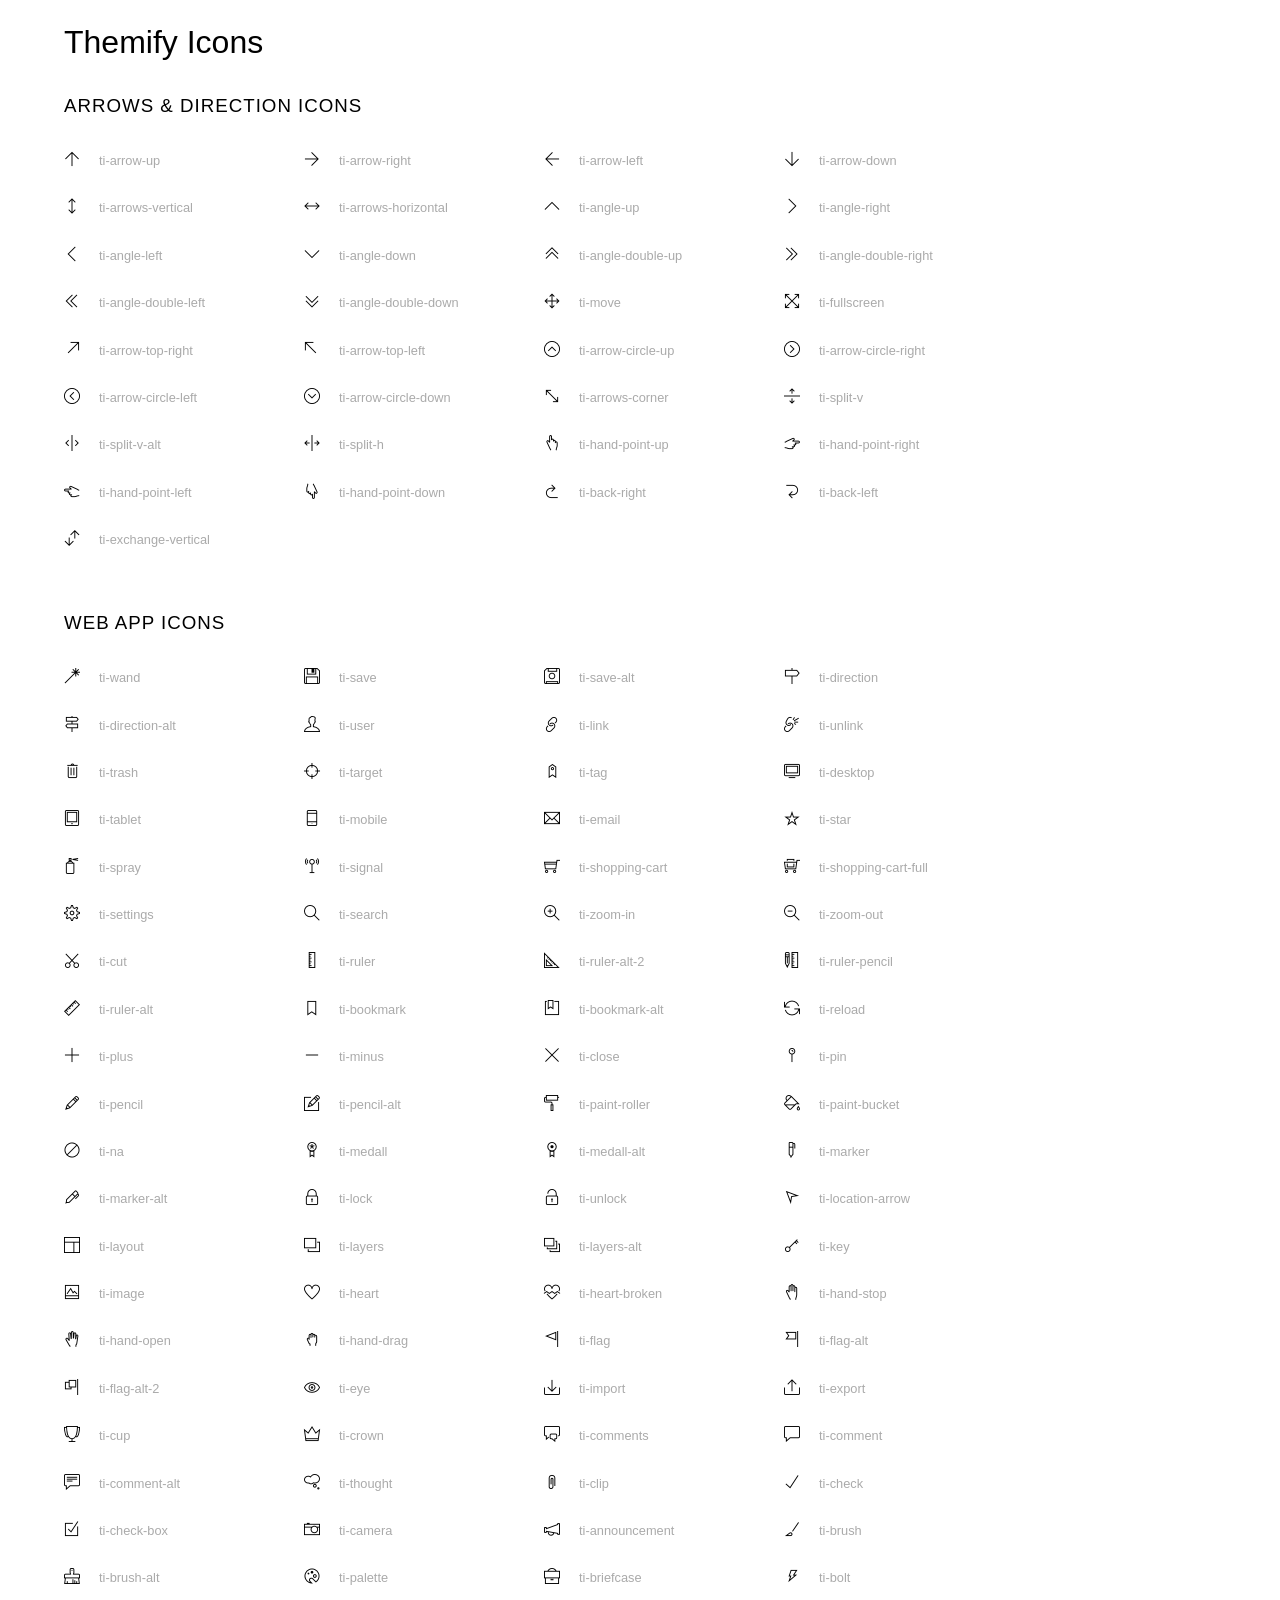
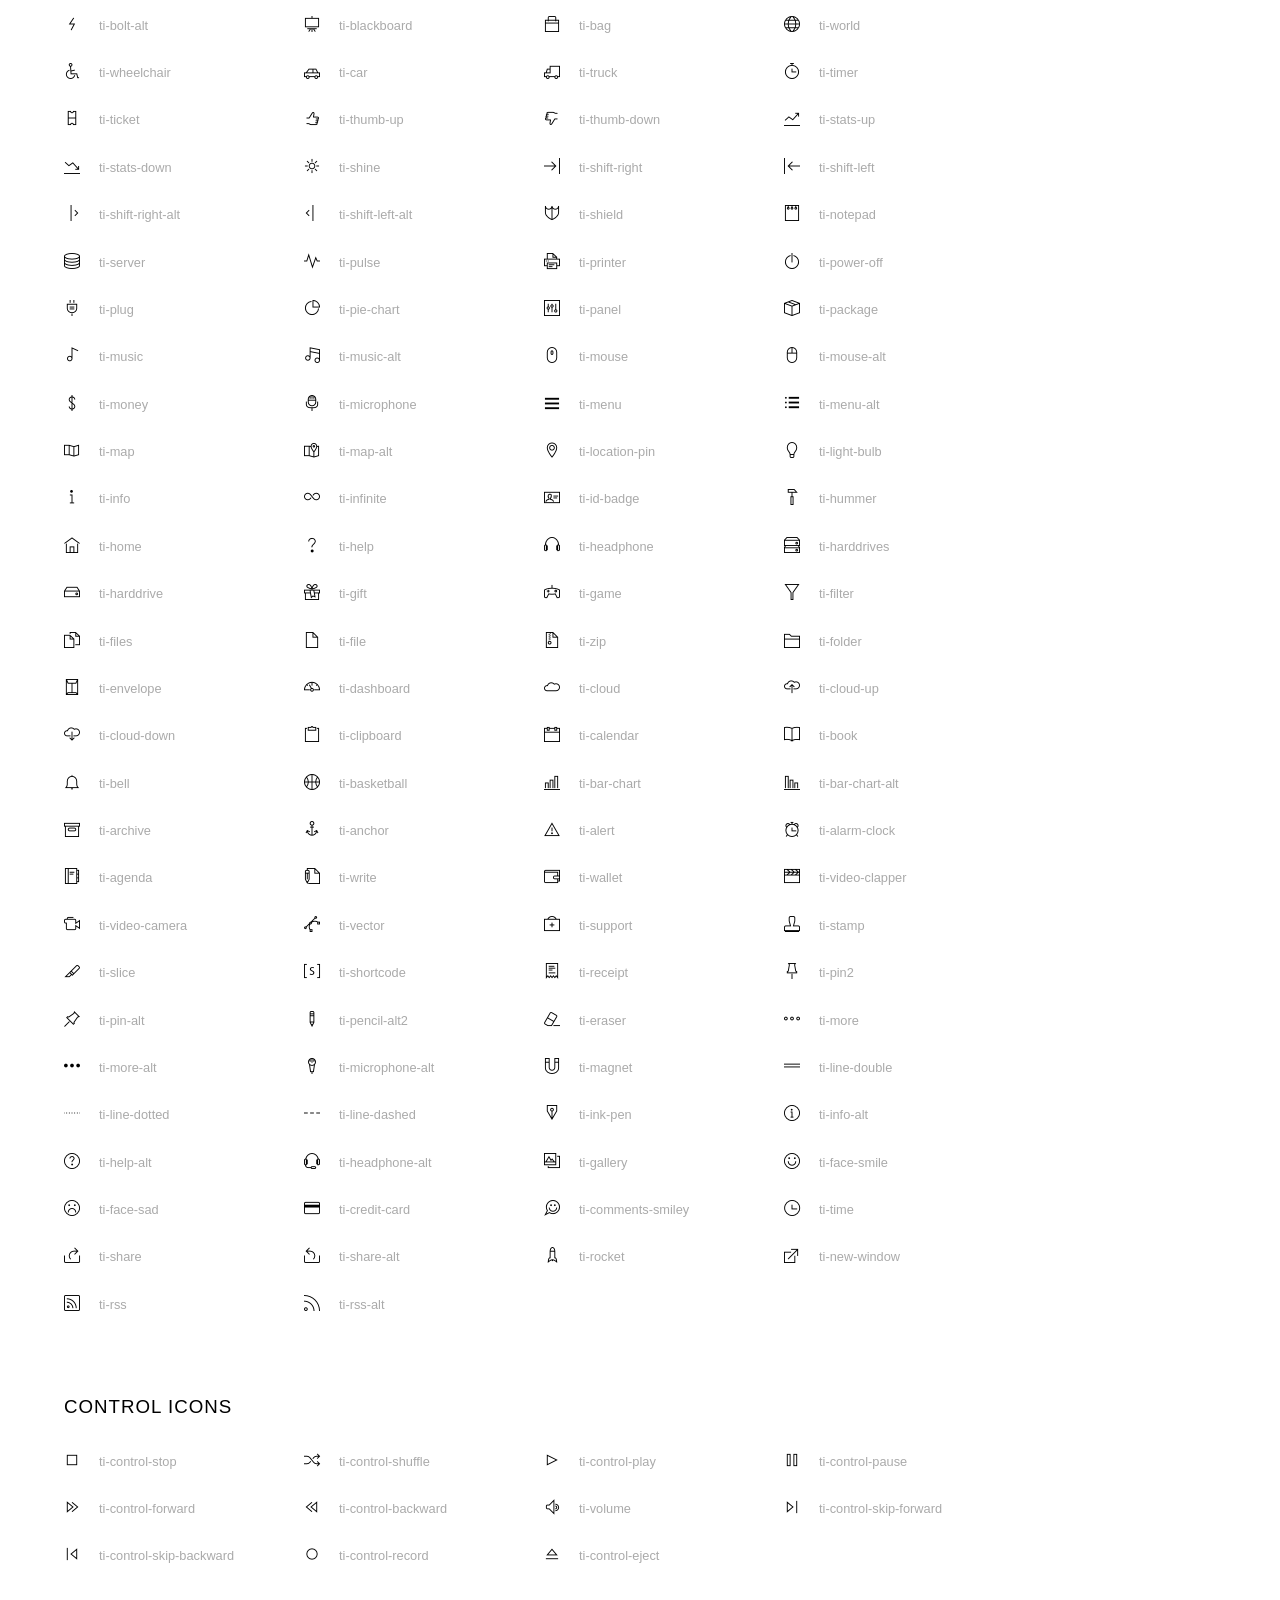
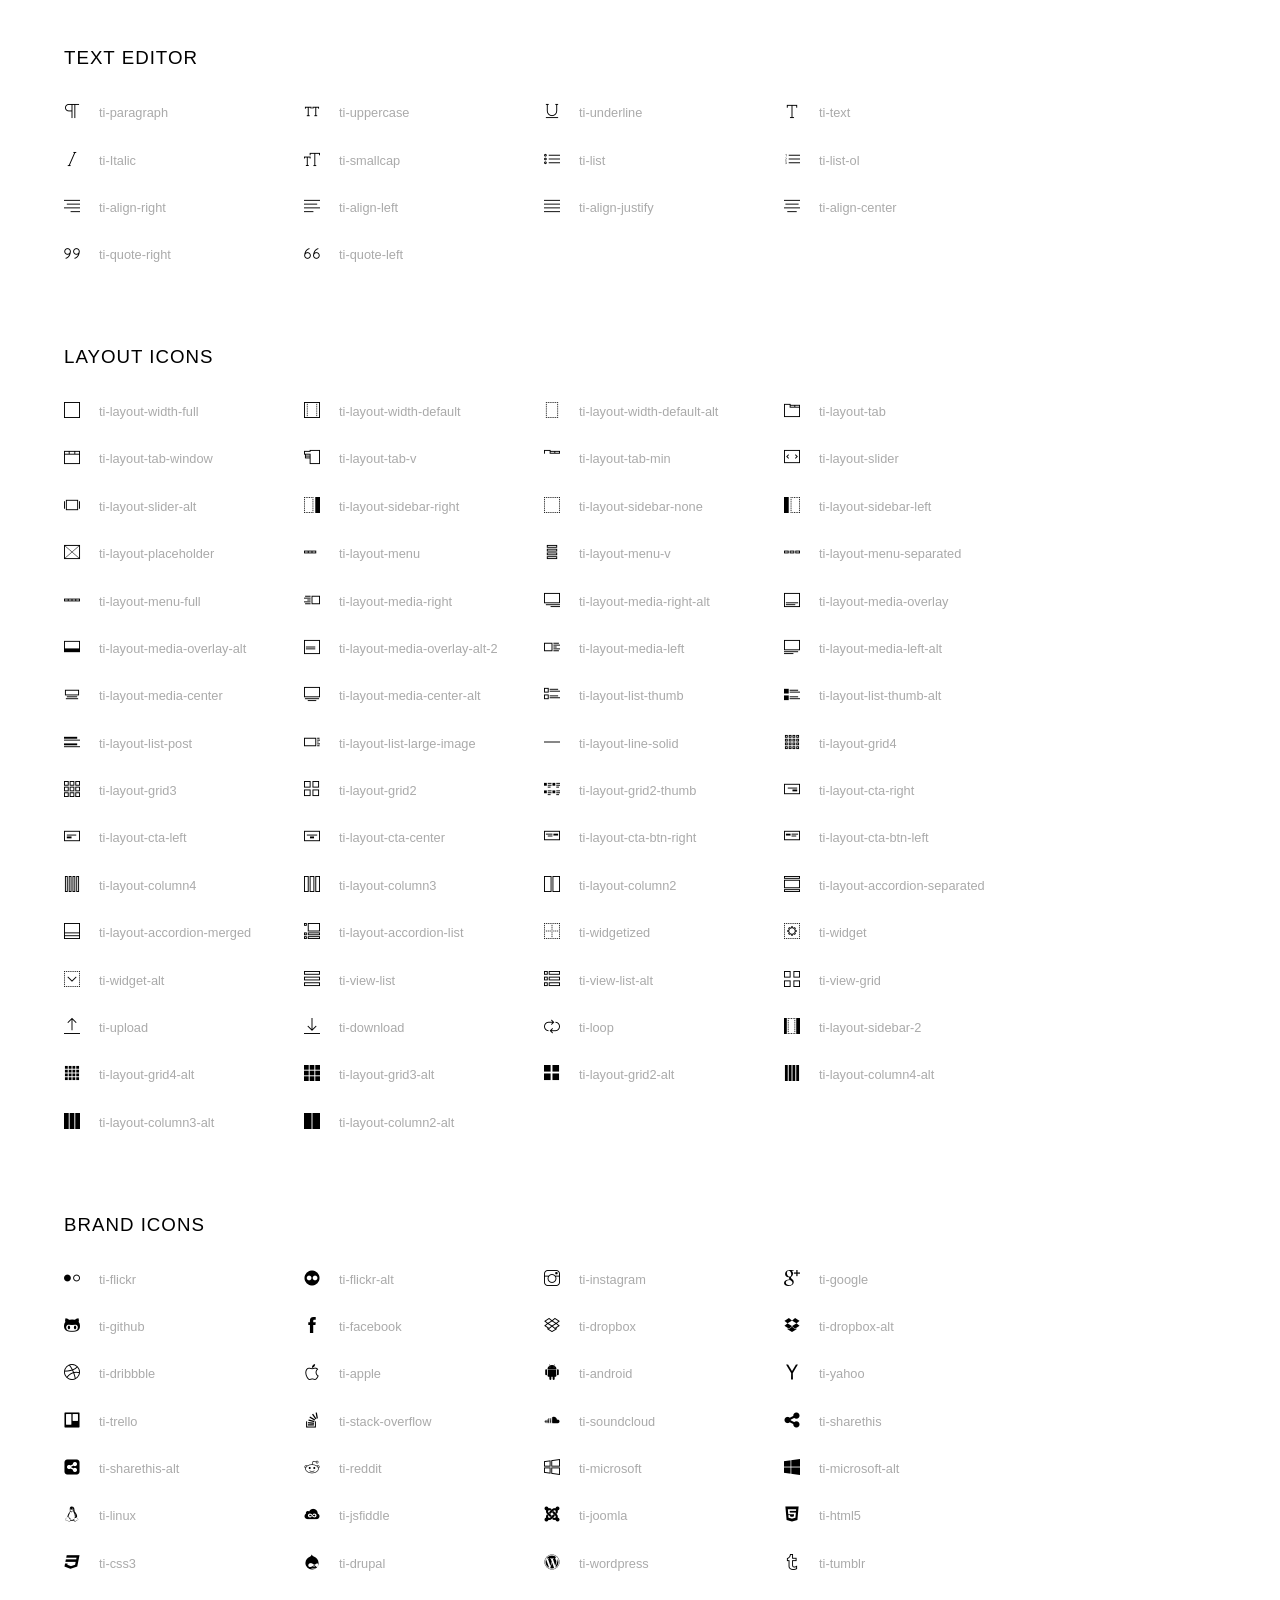
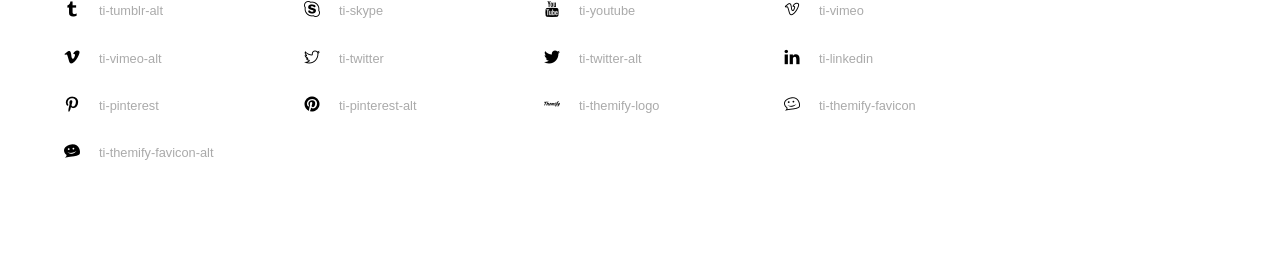
<file: src/main/webapp/static/vendors/themify-icons/index.html>
<!doctype html>
<html>
<head>
	<meta charset="utf-8">
	<title>Themify Icon Font</title>
	<meta name="viewport" content="width=device-width">
	<link rel="stylesheet" href="demo-files/demo.css">
	<link rel="stylesheet" href="themify-icons.css">
	<!--[if lt IE 8]><!-->
	<link rel="stylesheet" href="ie7/ie7.css">
	<!--<![endif]-->
</head>
<body>
	<h1>Themify Icons</h1>

	<div class="icon-section">

		<div class="icon-section">
			<h3>Arrows &amp; Direction Icons </h3>

			<div class="icon-container">
				<span class="ti-arrow-up"></span><span class="icon-name"> ti-arrow-up</span>
			</div>
			<div class="icon-container">
				<span class="ti-arrow-right"></span><span class="icon-name"> ti-arrow-right</span>
			</div>
			<div class="icon-container">
				<span class="ti-arrow-left"></span><span class="icon-name"> ti-arrow-left</span>
			</div>
			<div class="icon-container">
				<span class="ti-arrow-down"></span><span class="icon-name"> ti-arrow-down</span>
			</div>
			<div class="icon-container">
				<span class="ti-arrows-vertical"></span><span class="icon-name"> ti-arrows-vertical</span>
			</div>
			<div class="icon-container">
				<span class="ti-arrows-horizontal"></span><span class="icon-name"> ti-arrows-horizontal</span>
			</div>
			<div class="icon-container">
				<span class="ti-angle-up"></span><span class="icon-name"> ti-angle-up</span>
			</div>
			<div class="icon-container">
				<span class="ti-angle-right"></span><span class="icon-name"> ti-angle-right</span>
			</div>
			<div class="icon-container">
				<span class="ti-angle-left"></span><span class="icon-name"> ti-angle-left</span>
			</div>
			<div class="icon-container">
				<span class="ti-angle-down"></span><span class="icon-name"> ti-angle-down</span>
			</div>	
			<div class="icon-container">
				<span class="ti-angle-double-up"></span><span class="icon-name"> ti-angle-double-up</span>
			</div>
			<div class="icon-container">
				<span class="ti-angle-double-right"></span><span class="icon-name"> ti-angle-double-right</span>
			</div>
			<div class="icon-container">
				<span class="ti-angle-double-left"></span><span class="icon-name"> ti-angle-double-left</span>
			</div>
			<div class="icon-container">
				<span class="ti-angle-double-down"></span><span class="icon-name"> ti-angle-double-down</span>
			</div>					
			<div class="icon-container">
				<span class="ti-move"></span><span class="icon-name"> ti-move</span>
			</div>
			<div class="icon-container">
				<span class="ti-fullscreen"></span><span class="icon-name"> ti-fullscreen</span>
			</div>
			<div class="icon-container">
				<span class="ti-arrow-top-right"></span><span class="icon-name"> ti-arrow-top-right</span>
			</div>
			<div class="icon-container">
				<span class="ti-arrow-top-left"></span><span class="icon-name"> ti-arrow-top-left</span>
			</div>
			<div class="icon-container">
				<span class="ti-arrow-circle-up"></span><span class="icon-name"> ti-arrow-circle-up</span>
			</div>
			<div class="icon-container">
				<span class="ti-arrow-circle-right"></span><span class="icon-name"> ti-arrow-circle-right</span>
			</div>
			<div class="icon-container">
				<span class="ti-arrow-circle-left"></span><span class="icon-name"> ti-arrow-circle-left</span>
			</div>
			<div class="icon-container">
				<span class="ti-arrow-circle-down"></span><span class="icon-name"> ti-arrow-circle-down</span>
			</div>
			<div class="icon-container">
				<span class="ti-arrows-corner"></span><span class="icon-name"> ti-arrows-corner</span>
			</div>
			<div class="icon-container">
				<span class="ti-split-v"></span><span class="icon-name"> ti-split-v</span>
			</div>

			<div class="icon-container">
				<span class="ti-split-v-alt"></span><span class="icon-name"> ti-split-v-alt</span>
			</div>
			<div class="icon-container">
				<span class="ti-split-h"></span><span class="icon-name"> ti-split-h</span>
			</div>
			<div class="icon-container">
				<span class="ti-hand-point-up"></span><span class="icon-name"> ti-hand-point-up</span>
			</div>
			<div class="icon-container">
				<span class="ti-hand-point-right"></span><span class="icon-name"> ti-hand-point-right</span>
			</div>
			<div class="icon-container">
				<span class="ti-hand-point-left"></span><span class="icon-name"> ti-hand-point-left</span>
			</div>
			<div class="icon-container">
				<span class="ti-hand-point-down"></span><span class="icon-name"> ti-hand-point-down</span>
			</div>
			<div class="icon-container">
				<span class="ti-back-right"></span><span class="icon-name"> ti-back-right</span>
			</div>
			<div class="icon-container">
				<span class="ti-back-left"></span><span class="icon-name"> ti-back-left</span>
			</div>
			<div class="icon-container">
				<span class="ti-exchange-vertical"></span><span class="icon-name"> ti-exchange-vertical</span>
			</div>

		</div> <!-- Arrows Icons -->



		<h3>Web App Icons</h3>
		
		<div class="icon-section">

			<div class="icon-container">
				<span class="ti-wand"></span><span class="icon-name"> ti-wand</span>
			</div>
			<div class="icon-container">
				<span class="ti-save"></span><span class="icon-name"> ti-save</span>
			</div>
			<div class="icon-container">
				<span class="ti-save-alt"></span><span class="icon-name"> ti-save-alt</span>
			</div>

			<div class="icon-container">
				<span class="ti-direction"></span><span class="icon-name"> ti-direction</span>
			</div>
			<div class="icon-container">
				<span class="ti-direction-alt"></span><span class="icon-name"> ti-direction-alt</span>
			</div>
			<div class="icon-container">
				<span class="ti-user"></span><span class="icon-name"> ti-user</span>
			</div>
			<div class="icon-container">
				<span class="ti-link"></span><span class="icon-name"> ti-link</span>
			</div>
			<div class="icon-container">
				<span class="ti-unlink"></span><span class="icon-name"> ti-unlink</span>
			</div>
			<div class="icon-container">
				<span class="ti-trash"></span><span class="icon-name"> ti-trash</span>
			</div>
			<div class="icon-container">
				<span class="ti-target"></span><span class="icon-name"> ti-target</span>
			</div>
			<div class="icon-container">
				<span class="ti-tag"></span><span class="icon-name"> ti-tag</span>
			</div>
			<div class="icon-container">
				<span class="ti-desktop"></span><span class="icon-name"> ti-desktop</span>
			</div>
			<div class="icon-container">
				<span class="ti-tablet"></span><span class="icon-name"> ti-tablet</span>
			</div>
			<div class="icon-container">
				<span class="ti-mobile"></span><span class="icon-name"> ti-mobile</span>
			</div>
			<div class="icon-container">
				<span class="ti-email"></span><span class="icon-name"> ti-email</span>
			</div>	
			<div class="icon-container">
				<span class="ti-star"></span><span class="icon-name"> ti-star</span>
			</div>
			<div class="icon-container">
				<span class="ti-spray"></span><span class="icon-name"> ti-spray</span>
			</div>
			<div class="icon-container">
				<span class="ti-signal"></span><span class="icon-name"> ti-signal</span>
			</div>
			<div class="icon-container">
				<span class="ti-shopping-cart"></span><span class="icon-name"> ti-shopping-cart</span>
			</div>
			<div class="icon-container">
				<span class="ti-shopping-cart-full"></span><span class="icon-name"> ti-shopping-cart-full</span>
			</div>
			<div class="icon-container">
				<span class="ti-settings"></span><span class="icon-name"> ti-settings</span>
			</div>
			<div class="icon-container">
				<span class="ti-search"></span><span class="icon-name"> ti-search</span>
			</div>
			<div class="icon-container">
				<span class="ti-zoom-in"></span><span class="icon-name"> ti-zoom-in</span>
			</div>
			<div class="icon-container">
				<span class="ti-zoom-out"></span><span class="icon-name"> ti-zoom-out</span>
			</div>
			<div class="icon-container">
				<span class="ti-cut"></span><span class="icon-name"> ti-cut</span>
			</div>
			<div class="icon-container">
				<span class="ti-ruler"></span><span class="icon-name"> ti-ruler</span>
			</div>
			<div class="icon-container">
				<span class="ti-ruler-alt-2"></span><span class="icon-name"> ti-ruler-alt-2</span>
			</div>			
			<div class="icon-container">
				<span class="ti-ruler-pencil"></span><span class="icon-name"> ti-ruler-pencil</span>
			</div>
			<div class="icon-container">
				<span class="ti-ruler-alt"></span><span class="icon-name"> ti-ruler-alt</span>
			</div>
			<div class="icon-container">
				<span class="ti-bookmark"></span><span class="icon-name"> ti-bookmark</span>
			</div>
			<div class="icon-container">
				<span class="ti-bookmark-alt"></span><span class="icon-name"> ti-bookmark-alt</span>
			</div>
			<div class="icon-container">
				<span class="ti-reload"></span><span class="icon-name"> ti-reload</span>
			</div>
			<div class="icon-container">
				<span class="ti-plus"></span><span class="icon-name"> ti-plus</span>
			</div>
			<div class="icon-container">
				<span class="ti-minus"></span><span class="icon-name"> ti-minus</span>
			</div>
			<div class="icon-container">
				<span class="ti-close"></span><span class="icon-name"> ti-close</span>
			</div>			
			<div class="icon-container">
				<span class="ti-pin"></span><span class="icon-name"> ti-pin</span>
			</div>
			<div class="icon-container">
				<span class="ti-pencil"></span><span class="icon-name"> ti-pencil</span>
			</div>
					
		  	<div class="icon-container">
				<span class="ti-pencil-alt"></span><span class="icon-name"> ti-pencil-alt</span>
			</div>
			<div class="icon-container">
				<span class="ti-paint-roller"></span><span class="icon-name"> ti-paint-roller</span>
			</div>
			<div class="icon-container">
				<span class="ti-paint-bucket"></span><span class="icon-name"> ti-paint-bucket</span>
			</div>
			<div class="icon-container">
				<span class="ti-na"></span><span class="icon-name"> ti-na</span>
			</div>
			<div class="icon-container">
				<span class="ti-medall"></span><span class="icon-name"> ti-medall</span>
			</div>
			<div class="icon-container">
				<span class="ti-medall-alt"></span><span class="icon-name"> ti-medall-alt</span>
			</div>
			<div class="icon-container">
				<span class="ti-marker"></span><span class="icon-name"> ti-marker</span>
			</div>
			<div class="icon-container">
				<span class="ti-marker-alt"></span><span class="icon-name"> ti-marker-alt</span>
			</div>

			<div class="icon-container">
				<span class="ti-lock"></span><span class="icon-name"> ti-lock</span>
			</div>
			<div class="icon-container">
				<span class="ti-unlock"></span><span class="icon-name"> ti-unlock</span>
			</div>
			<div class="icon-container">
				<span class="ti-location-arrow"></span><span class="icon-name"> ti-location-arrow</span>
			</div>
			<div class="icon-container">
				<span class="ti-layout"></span><span class="icon-name"> ti-layout</span>
			</div>
			<div class="icon-container">
				<span class="ti-layers"></span><span class="icon-name"> ti-layers</span>
			</div>
			<div class="icon-container">
				<span class="ti-layers-alt"></span><span class="icon-name"> ti-layers-alt</span>
			</div>
			<div class="icon-container">
				<span class="ti-key"></span><span class="icon-name"> ti-key</span>
			</div>
			<div class="icon-container">
				<span class="ti-image"></span><span class="icon-name"> ti-image</span>
			</div>
			<div class="icon-container">
				<span class="ti-heart"></span><span class="icon-name"> ti-heart</span>
			</div>
			<div class="icon-container">
				<span class="ti-heart-broken"></span><span class="icon-name"> ti-heart-broken</span>
			</div>
			<div class="icon-container">
				<span class="ti-hand-stop"></span><span class="icon-name"> ti-hand-stop</span>
			</div>
			<div class="icon-container">
				<span class="ti-hand-open"></span><span class="icon-name"> ti-hand-open</span>
			</div>
			<div class="icon-container">
				<span class="ti-hand-drag"></span><span class="icon-name"> ti-hand-drag</span>
			</div>
			<div class="icon-container">
				<span class="ti-flag"></span><span class="icon-name"> ti-flag</span>
			</div>
			<div class="icon-container">
				<span class="ti-flag-alt"></span><span class="icon-name"> ti-flag-alt</span>
			</div>
			<div class="icon-container">
				<span class="ti-flag-alt-2"></span><span class="icon-name"> ti-flag-alt-2</span>
			</div>
			<div class="icon-container">
				<span class="ti-eye"></span><span class="icon-name"> ti-eye</span>
			</div>
			<div class="icon-container">
				<span class="ti-import"></span><span class="icon-name"> ti-import</span>
			</div>			
			<div class="icon-container">
				<span class="ti-export"></span><span class="icon-name"> ti-export</span>
			</div>
			<div class="icon-container">
				<span class="ti-cup"></span><span class="icon-name"> ti-cup</span>
			</div>
			<div class="icon-container">
				<span class="ti-crown"></span><span class="icon-name"> ti-crown</span>
			</div>
			<div class="icon-container">
				<span class="ti-comments"></span><span class="icon-name"> ti-comments</span>
			</div>
			<div class="icon-container">
				<span class="ti-comment"></span><span class="icon-name"> ti-comment</span>
			</div>
			<div class="icon-container">
				<span class="ti-comment-alt"></span><span class="icon-name"> ti-comment-alt</span>
			</div>
			<div class="icon-container">
				<span class="ti-thought"></span><span class="icon-name"> ti-thought</span>
			</div>			
			<div class="icon-container">
				<span class="ti-clip"></span><span class="icon-name"> ti-clip</span>
			</div>

			<div class="icon-container">
				<span class="ti-check"></span><span class="icon-name"> ti-check</span>
			</div>
			<div class="icon-container">
				<span class="ti-check-box"></span><span class="icon-name"> ti-check-box</span>
			</div>
			<div class="icon-container">
				<span class="ti-camera"></span><span class="icon-name"> ti-camera</span>
			</div>
			<div class="icon-container">
				<span class="ti-announcement"></span><span class="icon-name"> ti-announcement</span>
			</div>
			<div class="icon-container">
				<span class="ti-brush"></span><span class="icon-name"> ti-brush</span>
			</div>
			<div class="icon-container">
				<span class="ti-brush-alt"></span><span class="icon-name"> ti-brush-alt</span>
			</div>
			<div class="icon-container">
				<span class="ti-palette"></span><span class="icon-name"> ti-palette</span>
			</div>			
			<div class="icon-container">
				<span class="ti-briefcase"></span><span class="icon-name"> ti-briefcase</span>
			</div>
			<div class="icon-container">
				<span class="ti-bolt"></span><span class="icon-name"> ti-bolt</span>
			</div>
			<div class="icon-container">
				<span class="ti-bolt-alt"></span><span class="icon-name"> ti-bolt-alt</span>
			</div>
			<div class="icon-container">
				<span class="ti-blackboard"></span><span class="icon-name"> ti-blackboard</span>
			</div>
			<div class="icon-container">
				<span class="ti-bag"></span><span class="icon-name"> ti-bag</span>
			</div>
			<div class="icon-container">
				<span class="ti-world"></span><span class="icon-name"> ti-world</span>
			</div>
			<div class="icon-container">
				<span class="ti-wheelchair"></span><span class="icon-name"> ti-wheelchair</span>
			</div>
			<div class="icon-container">
				<span class="ti-car"></span><span class="icon-name"> ti-car</span>
			</div>
			<div class="icon-container">
				<span class="ti-truck"></span><span class="icon-name"> ti-truck</span>
			</div>
			<div class="icon-container">
				<span class="ti-timer"></span><span class="icon-name"> ti-timer</span>
			</div>
			<div class="icon-container">
				<span class="ti-ticket"></span><span class="icon-name"> ti-ticket</span>
			</div>
			<div class="icon-container">
				<span class="ti-thumb-up"></span><span class="icon-name"> ti-thumb-up</span>
			</div>
			<div class="icon-container">
				<span class="ti-thumb-down"></span><span class="icon-name"> ti-thumb-down</span>
			</div>

			<div class="icon-container">
				<span class="ti-stats-up"></span><span class="icon-name"> ti-stats-up</span>
			</div>
			<div class="icon-container">
				<span class="ti-stats-down"></span><span class="icon-name"> ti-stats-down</span>
			</div>
			<div class="icon-container">
				<span class="ti-shine"></span><span class="icon-name"> ti-shine</span>
			</div>
			<div class="icon-container">
				<span class="ti-shift-right"></span><span class="icon-name"> ti-shift-right</span>
			</div>
			<div class="icon-container">
				<span class="ti-shift-left"></span><span class="icon-name"> ti-shift-left</span>
			</div>

			<div class="icon-container">
				<span class="ti-shift-right-alt"></span><span class="icon-name"> ti-shift-right-alt</span>
			</div>
			<div class="icon-container">
				<span class="ti-shift-left-alt"></span><span class="icon-name"> ti-shift-left-alt</span>
			</div>
			<div class="icon-container">
				<span class="ti-shield"></span><span class="icon-name"> ti-shield</span>
			</div>
			<div class="icon-container">
				<span class="ti-notepad"></span><span class="icon-name"> ti-notepad</span>
			</div>
			<div class="icon-container">
				<span class="ti-server"></span><span class="icon-name"> ti-server</span>
			</div>

			<div class="icon-container">
				<span class="ti-pulse"></span><span class="icon-name"> ti-pulse</span>
			</div>
			<div class="icon-container">
				<span class="ti-printer"></span><span class="icon-name"> ti-printer</span>
			</div>
			<div class="icon-container">
				<span class="ti-power-off"></span><span class="icon-name"> ti-power-off</span>
			</div>
			<div class="icon-container">
				<span class="ti-plug"></span><span class="icon-name"> ti-plug</span>
			</div>
			<div class="icon-container">
				<span class="ti-pie-chart"></span><span class="icon-name"> ti-pie-chart</span>
			</div>

			<div class="icon-container">
				<span class="ti-panel"></span><span class="icon-name"> ti-panel</span>
			</div>
			<div class="icon-container">
				<span class="ti-package"></span><span class="icon-name"> ti-package</span>
			</div>
			<div class="icon-container">
				<span class="ti-music"></span><span class="icon-name"> ti-music</span>
			</div>
			<div class="icon-container">
				<span class="ti-music-alt"></span><span class="icon-name"> ti-music-alt</span>
			</div>
			<div class="icon-container">
				<span class="ti-mouse"></span><span class="icon-name"> ti-mouse</span>
			</div>
			<div class="icon-container">
				<span class="ti-mouse-alt"></span><span class="icon-name"> ti-mouse-alt</span>
			</div>
			<div class="icon-container">
				<span class="ti-money"></span><span class="icon-name"> ti-money</span>
			</div>
			<div class="icon-container">
				<span class="ti-microphone"></span><span class="icon-name"> ti-microphone</span>
			</div>
			<div class="icon-container">
				<span class="ti-menu"></span><span class="icon-name"> ti-menu</span>
			</div>
			<div class="icon-container">
				<span class="ti-menu-alt"></span><span class="icon-name"> ti-menu-alt</span>
			</div>
			<div class="icon-container">
				<span class="ti-map"></span><span class="icon-name"> ti-map</span>
			</div>
			<div class="icon-container">
				<span class="ti-map-alt"></span><span class="icon-name"> ti-map-alt</span>
			</div>

			<div class="icon-container">
				<span class="ti-location-pin"></span><span class="icon-name"> ti-location-pin</span>
			</div>

			<div class="icon-container">
				<span class="ti-light-bulb"></span><span class="icon-name"> ti-light-bulb</span>
			</div>
			<div class="icon-container">
				<span class="ti-info"></span><span class="icon-name"> ti-info</span>
			</div>
			<div class="icon-container">
				<span class="ti-infinite"></span><span class="icon-name"> ti-infinite</span>
			</div>
			<div class="icon-container">
				<span class="ti-id-badge"></span><span class="icon-name"> ti-id-badge</span>
			</div>
			<div class="icon-container">
				<span class="ti-hummer"></span><span class="icon-name"> ti-hummer</span>
			</div>
			<div class="icon-container">
				<span class="ti-home"></span><span class="icon-name"> ti-home</span>
			</div>
			<div class="icon-container">
				<span class="ti-help"></span><span class="icon-name"> ti-help</span>
			</div>
			<div class="icon-container">
				<span class="ti-headphone"></span><span class="icon-name"> ti-headphone</span>
			</div>
			<div class="icon-container">
				<span class="ti-harddrives"></span><span class="icon-name"> ti-harddrives</span>
			</div>
			<div class="icon-container">
				<span class="ti-harddrive"></span><span class="icon-name"> ti-harddrive</span>
			</div>
			<div class="icon-container">
				<span class="ti-gift"></span><span class="icon-name"> ti-gift</span>
			</div>
			<div class="icon-container">
				<span class="ti-game"></span><span class="icon-name"> ti-game</span>
			</div>
			<div class="icon-container">
				<span class="ti-filter"></span><span class="icon-name"> ti-filter</span>
			</div>
			<div class="icon-container">
				<span class="ti-files"></span><span class="icon-name"> ti-files</span>
			</div>
			<div class="icon-container">
				<span class="ti-file"></span><span class="icon-name"> ti-file</span>
			</div>
			<div class="icon-container">
				<span class="ti-zip"></span><span class="icon-name"> ti-zip</span>
			</div>
			<div class="icon-container">
				<span class="ti-folder"></span><span class="icon-name"> ti-folder</span>
			</div>			
			<div class="icon-container">
				<span class="ti-envelope"></span><span class="icon-name"> ti-envelope</span>
			</div>


			<div class="icon-container">
				<span class="ti-dashboard"></span><span class="icon-name"> ti-dashboard</span>
			</div>
			<div class="icon-container">
				<span class="ti-cloud"></span><span class="icon-name"> ti-cloud</span>
			</div>
			<div class="icon-container">
				<span class="ti-cloud-up"></span><span class="icon-name"> ti-cloud-up</span>
			</div>
			<div class="icon-container">
				<span class="ti-cloud-down"></span><span class="icon-name"> ti-cloud-down</span>
			</div>
			<div class="icon-container">
				<span class="ti-clipboard"></span><span class="icon-name"> ti-clipboard</span>
			</div>
			<div class="icon-container">
				<span class="ti-calendar"></span><span class="icon-name"> ti-calendar</span>
			</div>
			<div class="icon-container">
				<span class="ti-book"></span><span class="icon-name"> ti-book</span>
			</div>
			<div class="icon-container">
				<span class="ti-bell"></span><span class="icon-name"> ti-bell</span>
			</div>
			<div class="icon-container">
				<span class="ti-basketball"></span><span class="icon-name"> ti-basketball</span>
			</div>
			<div class="icon-container">
				<span class="ti-bar-chart"></span><span class="icon-name"> ti-bar-chart</span>
			</div>
			<div class="icon-container">
				<span class="ti-bar-chart-alt"></span><span class="icon-name"> ti-bar-chart-alt</span>
			</div>


			<div class="icon-container">
				<span class="ti-archive"></span><span class="icon-name"> ti-archive</span>
			</div>
			<div class="icon-container">
				<span class="ti-anchor"></span><span class="icon-name"> ti-anchor</span>
			</div>

			<div class="icon-container">
				<span class="ti-alert"></span><span class="icon-name"> ti-alert</span>
			</div>
			<div class="icon-container">
				<span class="ti-alarm-clock"></span><span class="icon-name"> ti-alarm-clock</span>
			</div>
			<div class="icon-container">
				<span class="ti-agenda"></span><span class="icon-name"> ti-agenda</span>
			</div>
			<div class="icon-container">
				<span class="ti-write"></span><span class="icon-name"> ti-write</span>
			</div>

			<div class="icon-container">
				<span class="ti-wallet"></span><span class="icon-name"> ti-wallet</span>
			</div>
			<div class="icon-container">
				<span class="ti-video-clapper"></span><span class="icon-name"> ti-video-clapper</span>
			</div>
			<div class="icon-container">
				<span class="ti-video-camera"></span><span class="icon-name"> ti-video-camera</span>
			</div>
			<div class="icon-container">
				<span class="ti-vector"></span><span class="icon-name"> ti-vector</span>
			</div>

			<div class="icon-container">
				<span class="ti-support"></span><span class="icon-name"> ti-support</span>
			</div>
			<div class="icon-container">
				<span class="ti-stamp"></span><span class="icon-name"> ti-stamp</span>
			</div>
			<div class="icon-container">
				<span class="ti-slice"></span><span class="icon-name"> ti-slice</span>
			</div>
			<div class="icon-container">
				<span class="ti-shortcode"></span><span class="icon-name"> ti-shortcode</span>
			</div>
			<div class="icon-container">
				<span class="ti-receipt"></span><span class="icon-name"> ti-receipt</span>
			</div>
			<div class="icon-container">
				<span class="ti-pin2"></span><span class="icon-name"> ti-pin2</span>
			</div>
			<div class="icon-container">
				<span class="ti-pin-alt"></span><span class="icon-name"> ti-pin-alt</span>
			</div>
			<div class="icon-container">
				<span class="ti-pencil-alt2"></span><span class="icon-name"> ti-pencil-alt2</span>
			</div>
			<div class="icon-container">
				<span class="ti-eraser"></span><span class="icon-name"> ti-eraser</span>
			</div>			
			<div class="icon-container">
				<span class="ti-more"></span><span class="icon-name"> ti-more</span>
			</div>
			<div class="icon-container">
				<span class="ti-more-alt"></span><span class="icon-name"> ti-more-alt</span>
			</div>
			<div class="icon-container">
				<span class="ti-microphone-alt"></span><span class="icon-name"> ti-microphone-alt</span>
			</div>
			<div class="icon-container">
				<span class="ti-magnet"></span><span class="icon-name"> ti-magnet</span>
			</div>
			<div class="icon-container">
				<span class="ti-line-double"></span><span class="icon-name"> ti-line-double</span>
			</div>
			<div class="icon-container">
				<span class="ti-line-dotted"></span><span class="icon-name"> ti-line-dotted</span>
			</div>
			<div class="icon-container">
				<span class="ti-line-dashed"></span><span class="icon-name"> ti-line-dashed</span>
			</div>

			<div class="icon-container">
				<span class="ti-ink-pen"></span><span class="icon-name"> ti-ink-pen</span>
			</div>
			<div class="icon-container">
				<span class="ti-info-alt"></span><span class="icon-name"> ti-info-alt</span>
			</div>
			<div class="icon-container">
				<span class="ti-help-alt"></span><span class="icon-name"> ti-help-alt</span>
			</div>
			<div class="icon-container">
				<span class="ti-headphone-alt"></span><span class="icon-name"> ti-headphone-alt</span>
			</div>

			<div class="icon-container">
				<span class="ti-gallery"></span><span class="icon-name"> ti-gallery</span>
			</div>
			<div class="icon-container">
				<span class="ti-face-smile"></span><span class="icon-name"> ti-face-smile</span>
			</div>
			<div class="icon-container">
				<span class="ti-face-sad"></span><span class="icon-name"> ti-face-sad</span>
			</div>
			<div class="icon-container">
				<span class="ti-credit-card"></span><span class="icon-name"> ti-credit-card</span>
			</div>
			<div class="icon-container">
				<span class="ti-comments-smiley"></span><span class="icon-name"> ti-comments-smiley</span>
			</div>
			<div class="icon-container">
				<span class="ti-time"></span><span class="icon-name"> ti-time</span>
			</div>
			<div class="icon-container">
				<span class="ti-share"></span><span class="icon-name"> ti-share</span>
			</div>
			<div class="icon-container">
				<span class="ti-share-alt"></span><span class="icon-name"> ti-share-alt</span>
			</div>
			<div class="icon-container">
				<span class="ti-rocket"></span><span class="icon-name"> ti-rocket</span>
			</div>

			<div class="icon-container">
				<span class="ti-new-window"></span><span class="icon-name"> ti-new-window</span>
			</div>

			<div class="icon-container">
				<span class="ti-rss"></span><span class="icon-name"> ti-rss</span>
			</div>

			<div class="icon-container">
				<span class="ti-rss-alt"></span><span class="icon-name"> ti-rss-alt</span>
			</div>
			
		</div><!-- Web App Icons -->


		<div class="icon-section">
			<h3>Control Icons</h3>
			<div class="icon-container">
				<span class="ti-control-stop"></span><span class="icon-name"> ti-control-stop</span>
			</div>
			<div class="icon-container">
				<span class="ti-control-shuffle"></span><span class="icon-name"> ti-control-shuffle</span>
			</div>
			<div class="icon-container">
				<span class="ti-control-play"></span><span class="icon-name"> ti-control-play</span>
			</div>
			<div class="icon-container">
				<span class="ti-control-pause"></span><span class="icon-name"> ti-control-pause</span>
			</div>
			<div class="icon-container">
				<span class="ti-control-forward"></span><span class="icon-name"> ti-control-forward</span>
			</div>
			<div class="icon-container">
				<span class="ti-control-backward"></span><span class="icon-name"> ti-control-backward</span>
			</div>	
			<div class="icon-container">
				<span class="ti-volume"></span><span class="icon-name"> ti-volume</span>
			</div>
			<div class="icon-container">
				<span class="ti-control-skip-forward"></span><span class="icon-name"> ti-control-skip-forward</span>
			</div>
			<div class="icon-container">
				<span class="ti-control-skip-backward"></span><span class="icon-name"> ti-control-skip-backward</span>
			</div>
			<div class="icon-container">
				<span class="ti-control-record"></span><span class="icon-name"> ti-control-record</span>
			</div>
			<div class="icon-container">
				<span class="ti-control-eject"></span><span class="icon-name"> ti-control-eject</span>
			</div>			
		</div> <!-- Control Icons -->


		<div class="icon-section">
			<h3>Text Editor</h3>

			<div class="icon-container">
				<span class="ti-paragraph"></span><span class="icon-name"> ti-paragraph</span>
			</div>
			<div class="icon-container">
				<span class="ti-uppercase"></span><span class="icon-name"> ti-uppercase</span>
			</div>

			<div class="icon-container">
				<span class="ti-underline"></span><span class="icon-name"> ti-underline</span>
			</div>
			<div class="icon-container">
				<span class="ti-text"></span><span class="icon-name"> ti-text</span>
			</div>
			<div class="icon-container">
				<span class="ti-Italic"></span><span class="icon-name"> ti-Italic</span>
			</div>
			<div class="icon-container">
				<span class="ti-smallcap"></span><span class="icon-name"> ti-smallcap</span>
			</div>
			<div class="icon-container">
				<span class="ti-list"></span><span class="icon-name"> ti-list</span>
			</div>
			<div class="icon-container">
				<span class="ti-list-ol"></span><span class="icon-name"> ti-list-ol</span>
			</div>
			<div class="icon-container">
				<span class="ti-align-right"></span><span class="icon-name"> ti-align-right</span>
			</div>
			<div class="icon-container">
				<span class="ti-align-left"></span><span class="icon-name"> ti-align-left</span>
			</div>
			<div class="icon-container">
				<span class="ti-align-justify"></span><span class="icon-name"> ti-align-justify</span>
			</div>
			<div class="icon-container">
				<span class="ti-align-center"></span><span class="icon-name"> ti-align-center</span>
			</div>
			<div class="icon-container">
				<span class="ti-quote-right"></span><span class="icon-name"> ti-quote-right</span>
			</div>
			<div class="icon-container">
				<span class="ti-quote-left"></span><span class="icon-name"> ti-quote-left</span>
			</div>

		</div> <!-- Text Editor -->



		<div class="icon-section">
			<h3>Layout Icons</h3>
			<div class="icon-container">
				<span class="ti-layout-width-full"></span><span class="icon-name"> ti-layout-width-full</span>
			</div>
			<div class="icon-container">
				<span class="ti-layout-width-default"></span><span class="icon-name"> ti-layout-width-default</span>
			</div>
			<div class="icon-container">
				<span class="ti-layout-width-default-alt"></span><span class="icon-name"> ti-layout-width-default-alt</span>
			</div>
			<div class="icon-container">
				<span class="ti-layout-tab"></span><span class="icon-name"> ti-layout-tab</span>
			</div>
			<div class="icon-container">
				<span class="ti-layout-tab-window"></span><span class="icon-name"> ti-layout-tab-window</span>
			</div>
			<div class="icon-container">
				<span class="ti-layout-tab-v"></span><span class="icon-name"> ti-layout-tab-v</span>
			</div>
			<div class="icon-container">
				<span class="ti-layout-tab-min"></span><span class="icon-name"> ti-layout-tab-min</span>
			</div>
			<div class="icon-container">
				<span class="ti-layout-slider"></span><span class="icon-name"> ti-layout-slider</span>
			</div>
			<div class="icon-container">
				<span class="ti-layout-slider-alt"></span><span class="icon-name"> ti-layout-slider-alt</span>
			</div>
			<div class="icon-container">
				<span class="ti-layout-sidebar-right"></span><span class="icon-name"> ti-layout-sidebar-right</span>
			</div>
			<div class="icon-container">
				<span class="ti-layout-sidebar-none"></span><span class="icon-name"> ti-layout-sidebar-none</span>
			</div>
			<div class="icon-container">
				<span class="ti-layout-sidebar-left"></span><span class="icon-name"> ti-layout-sidebar-left</span>
			</div>
			<div class="icon-container">
				<span class="ti-layout-placeholder"></span><span class="icon-name"> ti-layout-placeholder</span>
			</div>
			<div class="icon-container">
				<span class="ti-layout-menu"></span><span class="icon-name"> ti-layout-menu</span>
			</div>
			<div class="icon-container">
				<span class="ti-layout-menu-v"></span><span class="icon-name"> ti-layout-menu-v</span>
			</div>
			<div class="icon-container">
				<span class="ti-layout-menu-separated"></span><span class="icon-name"> ti-layout-menu-separated</span>
			</div>
			<div class="icon-container">
				<span class="ti-layout-menu-full"></span><span class="icon-name"> ti-layout-menu-full</span>
			</div>
			<div class="icon-container">
				<span class="ti-layout-media-right"></span><span class="icon-name"> ti-layout-media-right</span>
			</div>
			<div class="icon-container">
				<span class="ti-layout-media-right-alt"></span><span class="icon-name"> ti-layout-media-right-alt</span>
			</div>
			<div class="icon-container">
				<span class="ti-layout-media-overlay"></span><span class="icon-name"> ti-layout-media-overlay</span>
			</div>
			<div class="icon-container">
				<span class="ti-layout-media-overlay-alt"></span><span class="icon-name"> ti-layout-media-overlay-alt</span>
			</div>
			<div class="icon-container">
				<span class="ti-layout-media-overlay-alt-2"></span><span class="icon-name"> ti-layout-media-overlay-alt-2</span>
			</div>
			<div class="icon-container">
				<span class="ti-layout-media-left"></span><span class="icon-name"> ti-layout-media-left</span>
			</div>
			<div class="icon-container">
				<span class="ti-layout-media-left-alt"></span><span class="icon-name"> ti-layout-media-left-alt</span>
			</div>
			<div class="icon-container">
				<span class="ti-layout-media-center"></span><span class="icon-name"> ti-layout-media-center</span>
			</div>
			<div class="icon-container">
				<span class="ti-layout-media-center-alt"></span><span class="icon-name"> ti-layout-media-center-alt</span>
			</div>
			<div class="icon-container">
				<span class="ti-layout-list-thumb"></span><span class="icon-name"> ti-layout-list-thumb</span>
			</div>
			<div class="icon-container">
				<span class="ti-layout-list-thumb-alt"></span><span class="icon-name"> ti-layout-list-thumb-alt</span>
			</div>
			<div class="icon-container">
				<span class="ti-layout-list-post"></span><span class="icon-name"> ti-layout-list-post</span>
			</div>
			<div class="icon-container">
				<span class="ti-layout-list-large-image"></span><span class="icon-name"> ti-layout-list-large-image</span>
			</div>
			<div class="icon-container">
				<span class="ti-layout-line-solid"></span><span class="icon-name"> ti-layout-line-solid</span>
			</div>
			<div class="icon-container">
				<span class="ti-layout-grid4"></span><span class="icon-name"> ti-layout-grid4</span>
			</div>
			<div class="icon-container">
				<span class="ti-layout-grid3"></span><span class="icon-name"> ti-layout-grid3</span>
			</div>
			<div class="icon-container">
				<span class="ti-layout-grid2"></span><span class="icon-name"> ti-layout-grid2</span>
			</div>
			<div class="icon-container">
				<span class="ti-layout-grid2-thumb"></span><span class="icon-name"> ti-layout-grid2-thumb</span>
			</div>
			<div class="icon-container">
				<span class="ti-layout-cta-right"></span><span class="icon-name"> ti-layout-cta-right</span>
			</div>
			<div class="icon-container">
				<span class="ti-layout-cta-left"></span><span class="icon-name"> ti-layout-cta-left</span>
			</div>
			<div class="icon-container">
				<span class="ti-layout-cta-center"></span><span class="icon-name"> ti-layout-cta-center</span>
			</div>
			<div class="icon-container">
				<span class="ti-layout-cta-btn-right"></span><span class="icon-name"> ti-layout-cta-btn-right</span>
			</div>
			<div class="icon-container">
				<span class="ti-layout-cta-btn-left"></span><span class="icon-name"> ti-layout-cta-btn-left</span>
			</div>
			<div class="icon-container">
				<span class="ti-layout-column4"></span><span class="icon-name"> ti-layout-column4</span>
			</div>
			<div class="icon-container">
				<span class="ti-layout-column3"></span><span class="icon-name"> ti-layout-column3</span>
			</div>
			<div class="icon-container">
				<span class="ti-layout-column2"></span><span class="icon-name"> ti-layout-column2</span>
			</div>
			<div class="icon-container">
				<span class="ti-layout-accordion-separated"></span><span class="icon-name"> ti-layout-accordion-separated</span>
			</div>
			<div class="icon-container">
				<span class="ti-layout-accordion-merged"></span><span class="icon-name"> ti-layout-accordion-merged</span>
			</div>
			<div class="icon-container">
				<span class="ti-layout-accordion-list"></span><span class="icon-name"> ti-layout-accordion-list</span>
			</div>
			<div class="icon-container">
				<span class="ti-widgetized"></span><span class="icon-name"> ti-widgetized</span>
			</div>
			<div class="icon-container">
				<span class="ti-widget"></span><span class="icon-name"> ti-widget</span>
			</div>
			<div class="icon-container">
				<span class="ti-widget-alt"></span><span class="icon-name"> ti-widget-alt</span>
			</div>
			<div class="icon-container">
				<span class="ti-view-list"></span><span class="icon-name"> ti-view-list</span>
			</div>
			<div class="icon-container">
				<span class="ti-view-list-alt"></span><span class="icon-name"> ti-view-list-alt</span>
			</div>
			<div class="icon-container">
				<span class="ti-view-grid"></span><span class="icon-name"> ti-view-grid</span>
			</div>
			<div class="icon-container">
				<span class="ti-upload"></span><span class="icon-name"> ti-upload</span>
			</div>
			<div class="icon-container">
				<span class="ti-download"></span><span class="icon-name"> ti-download</span>
			</div>	
			<div class="icon-container">
				<span class="ti-loop"></span><span class="icon-name"> ti-loop</span>
			</div>
			<div class="icon-container">
				<span class="ti-layout-sidebar-2"></span><span class="icon-name"> ti-layout-sidebar-2</span>
			</div>
			<div class="icon-container">
				<span class="ti-layout-grid4-alt"></span><span class="icon-name"> ti-layout-grid4-alt</span>
			</div>
			<div class="icon-container">
				<span class="ti-layout-grid3-alt"></span><span class="icon-name"> ti-layout-grid3-alt</span>
			</div>
			<div class="icon-container">
				<span class="ti-layout-grid2-alt"></span><span class="icon-name"> ti-layout-grid2-alt</span>
			</div>
			<div class="icon-container">
				<span class="ti-layout-column4-alt"></span><span class="icon-name"> ti-layout-column4-alt</span>
			</div>
			<div class="icon-container">
				<span class="ti-layout-column3-alt"></span><span class="icon-name"> ti-layout-column3-alt</span>
			</div>
			<div class="icon-container">
				<span class="ti-layout-column2-alt"></span><span class="icon-name"> ti-layout-column2-alt</span>
			</div>		


		</div> <!-- Layout Icons -->


		<div class="icon-section">
			<h3>Brand Icons</h3>

			<div class="icon-container">
				<span class="ti-flickr"></span><span class="icon-name"> ti-flickr</span>
			</div>
			<div class="icon-container">
				<span class="ti-flickr-alt"></span><span class="icon-name"> ti-flickr-alt</span>
			</div>			
			<div class="icon-container">
				<span class="ti-instagram"></span><span class="icon-name"> ti-instagram</span>
			</div>
			<div class="icon-container">
				<span class="ti-google"></span><span class="icon-name"> ti-google</span>
			</div>
			<div class="icon-container">
				<span class="ti-github"></span><span class="icon-name"> ti-github</span>
			</div>

			<div class="icon-container">
				<span class="ti-facebook"></span><span class="icon-name"> ti-facebook</span>
			</div>
			<div class="icon-container">
				<span class="ti-dropbox"></span><span class="icon-name"> ti-dropbox</span>
			</div>
			<div class="icon-container">
				<span class="ti-dropbox-alt"></span><span class="icon-name"> ti-dropbox-alt</span>
			</div>
			<div class="icon-container">
				<span class="ti-dribbble"></span><span class="icon-name"> ti-dribbble</span>
			</div>
			<div class="icon-container">
				<span class="ti-apple"></span><span class="icon-name"> ti-apple</span>
			</div>
			<div class="icon-container">
				<span class="ti-android"></span><span class="icon-name"> ti-android</span>
			</div>
			<div class="icon-container">
				<span class="ti-yahoo"></span><span class="icon-name"> ti-yahoo</span>
			</div>
			<div class="icon-container">
				<span class="ti-trello"></span><span class="icon-name"> ti-trello</span>
			</div>
			<div class="icon-container">
				<span class="ti-stack-overflow"></span><span class="icon-name"> ti-stack-overflow</span>
			</div>
			<div class="icon-container">
				<span class="ti-soundcloud"></span><span class="icon-name"> ti-soundcloud</span>
			</div>
			<div class="icon-container">
				<span class="ti-sharethis"></span><span class="icon-name"> ti-sharethis</span>
			</div>
			<div class="icon-container">
				<span class="ti-sharethis-alt"></span><span class="icon-name"> ti-sharethis-alt</span>
			</div>
			<div class="icon-container">
				<span class="ti-reddit"></span><span class="icon-name"> ti-reddit</span>
			</div>

			<div class="icon-container">
				<span class="ti-microsoft"></span><span class="icon-name"> ti-microsoft</span>
			</div>
			<div class="icon-container">
				<span class="ti-microsoft-alt"></span><span class="icon-name"> ti-microsoft-alt</span>
			</div>
			<div class="icon-container">
				<span class="ti-linux"></span><span class="icon-name"> ti-linux</span>
			</div>
			<div class="icon-container">
				<span class="ti-jsfiddle"></span><span class="icon-name"> ti-jsfiddle</span>
			</div>
			<div class="icon-container">
				<span class="ti-joomla"></span><span class="icon-name"> ti-joomla</span>
			</div>
			<div class="icon-container">
				<span class="ti-html5"></span><span class="icon-name"> ti-html5</span>
			</div>
			<div class="icon-container">
				<span class="ti-css3"></span><span class="icon-name"> ti-css3</span>
			</div>	
			<div class="icon-container">
				<span class="ti-drupal"></span><span class="icon-name"> ti-drupal</span>
			</div>
			<div class="icon-container">
				<span class="ti-wordpress"></span><span class="icon-name"> ti-wordpress</span>
			</div>		
			<div class="icon-container">
				<span class="ti-tumblr"></span><span class="icon-name"> ti-tumblr</span>
			</div>
			<div class="icon-container">
				<span class="ti-tumblr-alt"></span><span class="icon-name"> ti-tumblr-alt</span>
			</div>
			<div class="icon-container">
				<span class="ti-skype"></span><span class="icon-name"> ti-skype</span>
			</div>
			<div class="icon-container">
				<span class="ti-youtube"></span><span class="icon-name"> ti-youtube</span>
			</div>
			<div class="icon-container">
				<span class="ti-vimeo"></span><span class="icon-name"> ti-vimeo</span>
			</div>
			<div class="icon-container">
				<span class="ti-vimeo-alt"></span><span class="icon-name"> ti-vimeo-alt</span>
			</div>			
			<div class="icon-container">
				<span class="ti-twitter"></span><span class="icon-name"> ti-twitter</span>
			</div>
			<div class="icon-container">
				<span class="ti-twitter-alt"></span><span class="icon-name"> ti-twitter-alt</span>
			</div>
			<div class="icon-container">
				<span class="ti-linkedin"></span><span class="icon-name"> ti-linkedin</span>
			</div>
			<div class="icon-container">
				<span class="ti-pinterest"></span><span class="icon-name"> ti-pinterest</span>
			</div>

			<div class="icon-container">
				<span class="ti-pinterest-alt"></span><span class="icon-name"> ti-pinterest-alt</span>
			</div>
			<div class="icon-container">
				<span class="ti-themify-logo"></span><span class="icon-name"> ti-themify-logo</span>
			</div>
			<div class="icon-container">
				<span class="ti-themify-favicon"></span><span class="icon-name"> ti-themify-favicon</span>
			</div>
			<div class="icon-container">
				<span class="ti-themify-favicon-alt"></span><span class="icon-name"> ti-themify-favicon-alt</span>
			</div>

		</div> <!-- brand Icons -->

	</div>

</body>
</html>
</file>
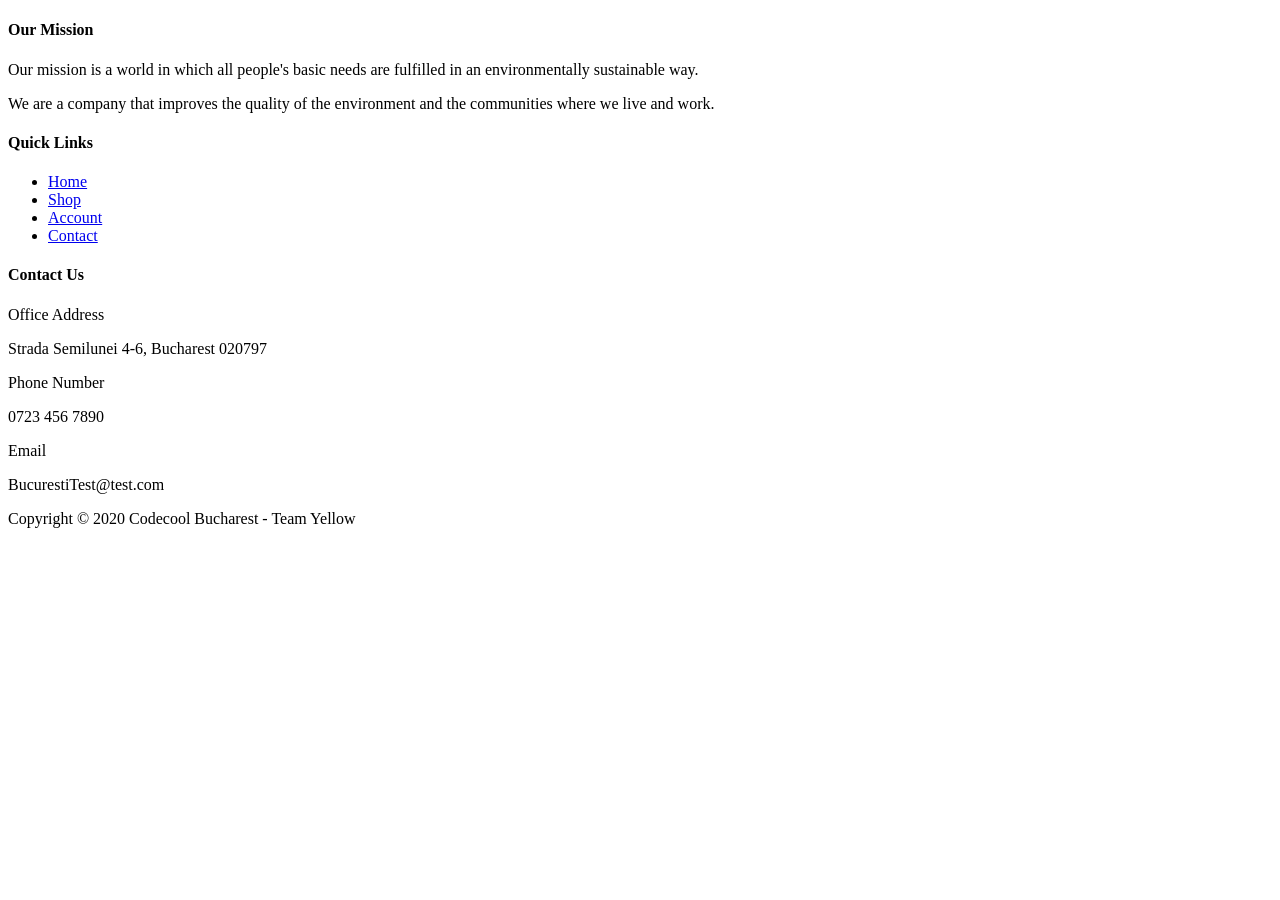
<file: src/main/webapp/templates/footer.html>
<!doctype html>
<html lang="en" xmlns="http://www.w3.org/1999/xhtml" xmlns:th="http://www.thymeleaf.org">
<body>
<footer th:fragment="copy">
    <div class="footer-area">
        <div class="container">
            <div class="row section_gap">
                <div class="col-lg-3 col-md-6 col-sm-6">
                    <div class="single-footer-widget tp_widgets">
                        <h4 class="footer_title large_title">Our Mission</h4>
                        <p>
                            Our mission is a world in which all people's basic needs are fulfilled in an environmentally
                            sustainable way.
                        </p>
                        <p>
                            We are a company that improves the quality of the environment and the communities where we
                            live and work.
                        </p>
                    </div>
                </div>
                <div class="offset-lg-1 col-lg-2 col-md-6 col-sm-6">
                    <div class="single-footer-widget tp_widgets">
                        <h4 class="footer_title">Quick Links</h4>
                        <ul class="list">
                            <li><a href="/">Home</a></li>
                            <li><a href="/shop">Shop</a></li>
                            <li><a href="/login">Account</a></li>
                            <li><a href="/contact">Contact</a></li>
                        </ul>
                    </div>
                </div>
                <div class="offset-lg-1 col-lg-3 col-md-6 col-sm-6">
                    <div class="single-footer-widget tp_widgets">
                        <h4 class="footer_title">Contact Us</h4>
                        <div class="ml-40">
                            <p class="sm-head">
                                <span class="fa fa-location-arrow"></span>
                                Office Address
                            </p>
                            <p>Strada Semilunei 4-6, Bucharest 020797</p>

                            <p class="sm-head">
                                <span class="fa fa-phone"></span>
                                Phone Number
                            </p>
                            <p>
                                0723 456 7890

                            </p>

                            <p class="sm-head">
                                <span class="fa fa-envelope"></span>
                                Email
                            </p>
                            <p>
                                BucurestiTest@test.com
                            </p>
                        </div>
                    </div>
                </div>
            </div>
        </div>
    </div>
    <div class="footer-bottom">
        <div class="container">
            <div class="row d-flex">
                <p class="col-lg-12 footer-text text-center">
                    Copyright &copy; 2020 Codecool Bucharest - Team Yellow </p>

            </div>
        </div>
    </div>
</footer>
</body>
</html>
</file>
<file: src/main/webapp/static/vendors/themify-icons/demo-files/demo.css>
body {
	font: normal 1em/1.5em Arial, Helvetica, sans-serif;
	max-width: 90%;
	margin: 30px auto 0;
}
h1, h3 {
	font-weight: normal;
}
h3 {
	font-size: 1.4;
	text-transform: uppercase;
	letter-spacing: 1px;
}

.icon-section {
	margin: 0 0 3em;
	clear: both;
	overflow: hidden;
}
.icon-container {
	width: 240px; 
	padding: .7em 0;
	float: left; 
	position: relative;
	text-align: left;
}
.icon-container [class^="ti-"], 
.icon-container [class*=" ti-"] {
	color: #000;
	position: absolute;
	margin-top: 3px;
	transition: .3s;
}
.icon-container:hover [class^="ti-"],
.icon-container:hover [class*=" ti-"] {
	font-size: 2.2em;
	margin-top: -5px;
}
.icon-container:hover .icon-name {
	color: #000;
}
.icon-name {
	color: #aaa;
	margin-left: 35px;
	font-size: .8em;
	transition: .3s;
}
.icon-container:hover .icon-name {
	margin-left: 45px;
}
</file>
<file: src/main/webapp/static/vendors/themify-icons/themify-icons.css>
@font-face {
	font-family: 'themify';
	src:url('fonts/themify.eot?-fvbane');
	src:url('fonts/themify.eot?#iefix-fvbane') format('embedded-opentype'),
		url('fonts/themify.woff?-fvbane') format('woff'),
		url('fonts/themify.ttf?-fvbane') format('truetype'),
		url('fonts/themify.svg?-fvbane#themify') format('svg');
	font-weight: normal;
	font-style: normal;
}

[class^="ti-"], [class*=" ti-"] {
	font-family: 'themify';
	speak: none;
	font-style: normal;
	font-weight: normal;
	font-variant: normal;
	text-transform: none;
	line-height: 1;

	/* Better Font Rendering =========== */
	-webkit-font-smoothing: antialiased;
	-moz-osx-font-smoothing: grayscale;
}

.ti-wand:before {
	content: "\e600";
}
.ti-volume:before {
	content: "\e601";
}
.ti-user:before {
	content: "\e602";
}
.ti-unlock:before {
	content: "\e603";
}
.ti-unlink:before {
	content: "\e604";
}
.ti-trash:before {
	content: "\e605";
}
.ti-thought:before {
	content: "\e606";
}
.ti-target:before {
	content: "\e607";
}
.ti-tag:before {
	content: "\e608";
}
.ti-tablet:before {
	content: "\e609";
}
.ti-star:before {
	content: "\e60a";
}
.ti-spray:before {
	content: "\e60b";
}
.ti-signal:before {
	content: "\e60c";
}
.ti-shopping-cart:before {
	content: "\e60d";
}
.ti-shopping-cart-full:before {
	content: "\e60e";
}
.ti-settings:before {
	content: "\e60f";
}
.ti-search:before {
	content: "\e610";
}
.ti-zoom-in:before {
	content: "\e611";
}
.ti-zoom-out:before {
	content: "\e612";
}
.ti-cut:before {
	content: "\e613";
}
.ti-ruler:before {
	content: "\e614";
}
.ti-ruler-pencil:before {
	content: "\e615";
}
.ti-ruler-alt:before {
	content: "\e616";
}
.ti-bookmark:before {
	content: "\e617";
}
.ti-bookmark-alt:before {
	content: "\e618";
}
.ti-reload:before {
	content: "\e619";
}
.ti-plus:before {
	content: "\e61a";
}
.ti-pin:before {
	content: "\e61b";
}
.ti-pencil:before {
	content: "\e61c";
}
.ti-pencil-alt:before {
	content: "\e61d";
}
.ti-paint-roller:before {
	content: "\e61e";
}
.ti-paint-bucket:before {
	content: "\e61f";
}
.ti-na:before {
	content: "\e620";
}
.ti-mobile:before {
	content: "\e621";
}
.ti-minus:before {
	content: "\e622";
}
.ti-medall:before {
	content: "\e623";
}
.ti-medall-alt:before {
	content: "\e624";
}
.ti-marker:before {
	content: "\e625";
}
.ti-marker-alt:before {
	content: "\e626";
}
.ti-arrow-up:before {
	content: "\e627";
}
.ti-arrow-right:before {
	content: "\e628";
}
.ti-arrow-left:before {
	content: "\e629";
}
.ti-arrow-down:before {
	content: "\e62a";
}
.ti-lock:before {
	content: "\e62b";
}
.ti-location-arrow:before {
	content: "\e62c";
}
.ti-link:before {
	content: "\e62d";
}
.ti-layout:before {
	content: "\e62e";
}
.ti-layers:before {
	content: "\e62f";
}
.ti-layers-alt:before {
	content: "\e630";
}
.ti-key:before {
	content: "\e631";
}
.ti-import:before {
	content: "\e632";
}
.ti-image:before {
	content: "\e633";
}
.ti-heart:before {
	content: "\e634";
}
.ti-heart-broken:before {
	content: "\e635";
}
.ti-hand-stop:before {
	content: "\e636";
}
.ti-hand-open:before {
	content: "\e637";
}
.ti-hand-drag:before {
	content: "\e638";
}
.ti-folder:before {
	content: "\e639";
}
.ti-flag:before {
	content: "\e63a";
}
.ti-flag-alt:before {
	content: "\e63b";
}
.ti-flag-alt-2:before {
	content: "\e63c";
}
.ti-eye:before {
	content: "\e63d";
}
.ti-export:before {
	content: "\e63e";
}
.ti-exchange-vertical:before {
	content: "\e63f";
}
.ti-desktop:before {
	content: "\e640";
}
.ti-cup:before {
	content: "\e641";
}
.ti-crown:before {
	content: "\e642";
}
.ti-comments:before {
	content: "\e643";
}
.ti-comment:before {
	content: "\e644";
}
.ti-comment-alt:before {
	content: "\e645";
}
.ti-close:before {
	content: "\e646";
}
.ti-clip:before {
	content: "\e647";
}
.ti-angle-up:before {
	content: "\e648";
}
.ti-angle-right:before {
	content: "\e649";
}
.ti-angle-left:before {
	content: "\e64a";
}
.ti-angle-down:before {
	content: "\e64b";
}
.ti-check:before {
	content: "\e64c";
}
.ti-check-box:before {
	content: "\e64d";
}
.ti-camera:before {
	content: "\e64e";
}
.ti-announcement:before {
	content: "\e64f";
}
.ti-brush:before {
	content: "\e650";
}
.ti-briefcase:before {
	content: "\e651";
}
.ti-bolt:before {
	content: "\e652";
}
.ti-bolt-alt:before {
	content: "\e653";
}
.ti-blackboard:before {
	content: "\e654";
}
.ti-bag:before {
	content: "\e655";
}
.ti-move:before {
	content: "\e656";
}
.ti-arrows-vertical:before {
	content: "\e657";
}
.ti-arrows-horizontal:before {
	content: "\e658";
}
.ti-fullscreen:before {
	content: "\e659";
}
.ti-arrow-top-right:before {
	content: "\e65a";
}
.ti-arrow-top-left:before {
	content: "\e65b";
}
.ti-arrow-circle-up:before {
	content: "\e65c";
}
.ti-arrow-circle-right:before {
	content: "\e65d";
}
.ti-arrow-circle-left:before {
	content: "\e65e";
}
.ti-arrow-circle-down:before {
	content: "\e65f";
}
.ti-angle-double-up:before {
	content: "\e660";
}
.ti-angle-double-right:before {
	content: "\e661";
}
.ti-angle-double-left:before {
	content: "\e662";
}
.ti-angle-double-down:before {
	content: "\e663";
}
.ti-zip:before {
	content: "\e664";
}
.ti-world:before {
	content: "\e665";
}
.ti-wheelchair:before {
	content: "\e666";
}
.ti-view-list:before {
	content: "\e667";
}
.ti-view-list-alt:before {
	content: "\e668";
}
.ti-view-grid:before {
	content: "\e669";
}
.ti-uppercase:before {
	content: "\e66a";
}
.ti-upload:before {
	content: "\e66b";
}
.ti-underline:before {
	content: "\e66c";
}
.ti-truck:before {
	content: "\e66d";
}
.ti-timer:before {
	content: "\e66e";
}
.ti-ticket:before {
	content: "\e66f";
}
.ti-thumb-up:before {
	content: "\e670";
}
.ti-thumb-down:before {
	content: "\e671";
}
.ti-text:before {
	content: "\e672";
}
.ti-stats-up:before {
	content: "\e673";
}
.ti-stats-down:before {
	content: "\e674";
}
.ti-split-v:before {
	content: "\e675";
}
.ti-split-h:before {
	content: "\e676";
}
.ti-smallcap:before {
	content: "\e677";
}
.ti-shine:before {
	content: "\e678";
}
.ti-shift-right:before {
	content: "\e679";
}
.ti-shift-left:before {
	content: "\e67a";
}
.ti-shield:before {
	content: "\e67b";
}
.ti-notepad:before {
	content: "\e67c";
}
.ti-server:before {
	content: "\e67d";
}
.ti-quote-right:before {
	content: "\e67e";
}
.ti-quote-left:before {
	content: "\e67f";
}
.ti-pulse:before {
	content: "\e680";
}
.ti-printer:before {
	content: "\e681";
}
.ti-power-off:before {
	content: "\e682";
}
.ti-plug:before {
	content: "\e683";
}
.ti-pie-chart:before {
	content: "\e684";
}
.ti-paragraph:before {
	content: "\e685";
}
.ti-panel:before {
	content: "\e686";
}
.ti-package:before {
	content: "\e687";
}
.ti-music:before {
	content: "\e688";
}
.ti-music-alt:before {
	content: "\e689";
}
.ti-mouse:before {
	content: "\e68a";
}
.ti-mouse-alt:before {
	content: "\e68b";
}
.ti-money:before {
	content: "\e68c";
}
.ti-microphone:before {
	content: "\e68d";
}
.ti-menu:before {
	content: "\e68e";
}
.ti-menu-alt:before {
	content: "\e68f";
}
.ti-map:before {
	content: "\e690";
}
.ti-map-alt:before {
	content: "\e691";
}
.ti-loop:before {
	content: "\e692";
}
.ti-location-pin:before {
	content: "\e693";
}
.ti-list:before {
	content: "\e694";
}
.ti-light-bulb:before {
	content: "\e695";
}
.ti-Italic:before {
	content: "\e696";
}
.ti-info:before {
	content: "\e697";
}
.ti-infinite:before {
	content: "\e698";
}
.ti-id-badge:before {
	content: "\e699";
}
.ti-hummer:before {
	content: "\e69a";
}
.ti-home:before {
	content: "\e69b";
}
.ti-help:before {
	content: "\e69c";
}
.ti-headphone:before {
	content: "\e69d";
}
.ti-harddrives:before {
	content: "\e69e";
}
.ti-harddrive:before {
	content: "\e69f";
}
.ti-gift:before {
	content: "\e6a0";
}
.ti-game:before {
	content: "\e6a1";
}
.ti-filter:before {
	content: "\e6a2";
}
.ti-files:before {
	content: "\e6a3";
}
.ti-file:before {
	content: "\e6a4";
}
.ti-eraser:before {
	content: "\e6a5";
}
.ti-envelope:before {
	content: "\e6a6";
}
.ti-download:before {
	content: "\e6a7";
}
.ti-direction:before {
	content: "\e6a8";
}
.ti-direction-alt:before {
	content: "\e6a9";
}
.ti-dashboard:before {
	content: "\e6aa";
}
.ti-control-stop:before {
	content: "\e6ab";
}
.ti-control-shuffle:before {
	content: "\e6ac";
}
.ti-control-play:before {
	content: "\e6ad";
}
.ti-control-pause:before {
	content: "\e6ae";
}
.ti-control-forward:before {
	content: "\e6af";
}
.ti-control-backward:before {
	content: "\e6b0";
}
.ti-cloud:before {
	content: "\e6b1";
}
.ti-cloud-up:before {
	content: "\e6b2";
}
.ti-cloud-down:before {
	content: "\e6b3";
}
.ti-clipboard:before {
	content: "\e6b4";
}
.ti-car:before {
	content: "\e6b5";
}
.ti-calendar:before {
	content: "\e6b6";
}
.ti-book:before {
	content: "\e6b7";
}
.ti-bell:before {
	content: "\e6b8";
}
.ti-basketball:before {
	content: "\e6b9";
}
.ti-bar-chart:before {
	content: "\e6ba";
}
.ti-bar-chart-alt:before {
	content: "\e6bb";
}
.ti-back-right:before {
	content: "\e6bc";
}
.ti-back-left:before {
	content: "\e6bd";
}
.ti-arrows-corner:before {
	content: "\e6be";
}
.ti-archive:before {
	content: "\e6bf";
}
.ti-anchor:before {
	content: "\e6c0";
}
.ti-align-right:before {
	content: "\e6c1";
}
.ti-align-left:before {
	content: "\e6c2";
}
.ti-align-justify:before {
	content: "\e6c3";
}
.ti-align-center:before {
	content: "\e6c4";
}
.ti-alert:before {
	content: "\e6c5";
}
.ti-alarm-clock:before {
	content: "\e6c6";
}
.ti-agenda:before {
	content: "\e6c7";
}
.ti-write:before {
	content: "\e6c8";
}
.ti-window:before {
	content: "\e6c9";
}
.ti-widgetized:before {
	content: "\e6ca";
}
.ti-widget:before {
	content: "\e6cb";
}
.ti-widget-alt:before {
	content: "\e6cc";
}
.ti-wallet:before {
	content: "\e6cd";
}
.ti-video-clapper:before {
	content: "\e6ce";
}
.ti-video-camera:before {
	content: "\e6cf";
}
.ti-vector:before {
	content: "\e6d0";
}
.ti-themify-logo:before {
	content: "\e6d1";
}
.ti-themify-favicon:before {
	content: "\e6d2";
}
.ti-themify-favicon-alt:before {
	content: "\e6d3";
}
.ti-support:before {
	content: "\e6d4";
}
.ti-stamp:before {
	content: "\e6d5";
}
.ti-split-v-alt:before {
	content: "\e6d6";
}
.ti-slice:before {
	content: "\e6d7";
}
.ti-shortcode:before {
	content: "\e6d8";
}
.ti-shift-right-alt:before {
	content: "\e6d9";
}
.ti-shift-left-alt:before {
	content: "\e6da";
}
.ti-ruler-alt-2:before {
	content: "\e6db";
}
.ti-receipt:before {
	content: "\e6dc";
}
.ti-pin2:before {
	content: "\e6dd";
}
.ti-pin-alt:before {
	content: "\e6de";
}
.ti-pencil-alt2:before {
	content: "\e6df";
}
.ti-palette:before {
	content: "\e6e0";
}
.ti-more:before {
	content: "\e6e1";
}
.ti-more-alt:before {
	content: "\e6e2";
}
.ti-microphone-alt:before {
	content: "\e6e3";
}
.ti-magnet:before {
	content: "\e6e4";
}
.ti-line-double:before {
	content: "\e6e5";
}
.ti-line-dotted:before {
	content: "\e6e6";
}
.ti-line-dashed:before {
	content: "\e6e7";
}
.ti-layout-width-full:before {
	content: "\e6e8";
}
.ti-layout-width-default:before {
	content: "\e6e9";
}
.ti-layout-width-default-alt:before {
	content: "\e6ea";
}
.ti-layout-tab:before {
	content: "\e6eb";
}
.ti-layout-tab-window:before {
	content: "\e6ec";
}
.ti-layout-tab-v:before {
	content: "\e6ed";
}
.ti-layout-tab-min:before {
	content: "\e6ee";
}
.ti-layout-slider:before {
	content: "\e6ef";
}
.ti-layout-slider-alt:before {
	content: "\e6f0";
}
.ti-layout-sidebar-right:before {
	content: "\e6f1";
}
.ti-layout-sidebar-none:before {
	content: "\e6f2";
}
.ti-layout-sidebar-left:before {
	content: "\e6f3";
}
.ti-layout-placeholder:before {
	content: "\e6f4";
}
.ti-layout-menu:before {
	content: "\e6f5";
}
.ti-layout-menu-v:before {
	content: "\e6f6";
}
.ti-layout-menu-separated:before {
	content: "\e6f7";
}
.ti-layout-menu-full:before {
	content: "\e6f8";
}
.ti-layout-media-right-alt:before {
	content: "\e6f9";
}
.ti-layout-media-right:before {
	content: "\e6fa";
}
.ti-layout-media-overlay:before {
	content: "\e6fb";
}
.ti-layout-media-overlay-alt:before {
	content: "\e6fc";
}
.ti-layout-media-overlay-alt-2:before {
	content: "\e6fd";
}
.ti-layout-media-left-alt:before {
	content: "\e6fe";
}
.ti-layout-media-left:before {
	content: "\e6ff";
}
.ti-layout-media-center-alt:before {
	content: "\e700";
}
.ti-layout-media-center:before {
	content: "\e701";
}
.ti-layout-list-thumb:before {
	content: "\e702";
}
.ti-layout-list-thumb-alt:before {
	content: "\e703";
}
.ti-layout-list-post:before {
	content: "\e704";
}
.ti-layout-list-large-image:before {
	content: "\e705";
}
.ti-layout-line-solid:before {
	content: "\e706";
}
.ti-layout-grid4:before {
	content: "\e707";
}
.ti-layout-grid3:before {
	content: "\e708";
}
.ti-layout-grid2:before {
	content: "\e709";
}
.ti-layout-grid2-thumb:before {
	content: "\e70a";
}
.ti-layout-cta-right:before {
	content: "\e70b";
}
.ti-layout-cta-left:before {
	content: "\e70c";
}
.ti-layout-cta-center:before {
	content: "\e70d";
}
.ti-layout-cta-btn-right:before {
	content: "\e70e";
}
.ti-layout-cta-btn-left:before {
	content: "\e70f";
}
.ti-layout-column4:before {
	content: "\e710";
}
.ti-layout-column3:before {
	content: "\e711";
}
.ti-layout-column2:before {
	content: "\e712";
}
.ti-layout-accordion-separated:before {
	content: "\e713";
}
.ti-layout-accordion-merged:before {
	content: "\e714";
}
.ti-layout-accordion-list:before {
	content: "\e715";
}
.ti-ink-pen:before {
	content: "\e716";
}
.ti-info-alt:before {
	content: "\e717";
}
.ti-help-alt:before {
	content: "\e718";
}
.ti-headphone-alt:before {
	content: "\e719";
}
.ti-hand-point-up:before {
	content: "\e71a";
}
.ti-hand-point-right:before {
	content: "\e71b";
}
.ti-hand-point-left:before {
	content: "\e71c";
}
.ti-hand-point-down:before {
	content: "\e71d";
}
.ti-gallery:before {
	content: "\e71e";
}
.ti-face-smile:before {
	content: "\e71f";
}
.ti-face-sad:before {
	content: "\e720";
}
.ti-credit-card:before {
	content: "\e721";
}
.ti-control-skip-forward:before {
	content: "\e722";
}
.ti-control-skip-backward:before {
	content: "\e723";
}
.ti-control-record:before {
	content: "\e724";
}
.ti-control-eject:before {
	content: "\e725";
}
.ti-comments-smiley:before {
	content: "\e726";
}
.ti-brush-alt:before {
	content: "\e727";
}
.ti-youtube:before {
	content: "\e728";
}
.ti-vimeo:before {
	content: "\e729";
}
.ti-twitter:before {
	content: "\e72a";
}
.ti-time:before {
	content: "\e72b";
}
.ti-tumblr:before {
	content: "\e72c";
}
.ti-skype:before {
	content: "\e72d";
}
.ti-share:before {
	content: "\e72e";
}
.ti-share-alt:before {
	content: "\e72f";
}
.ti-rocket:before {
	content: "\e730";
}
.ti-pinterest:before {
	content: "\e731";
}
.ti-new-window:before {
	content: "\e732";
}
.ti-microsoft:before {
	content: "\e733";
}
.ti-list-ol:before {
	content: "\e734";
}
.ti-linkedin:before {
	content: "\e735";
}
.ti-layout-sidebar-2:before {
	content: "\e736";
}
.ti-layout-grid4-alt:before {
	content: "\e737";
}
.ti-layout-grid3-alt:before {
	content: "\e738";
}
.ti-layout-grid2-alt:before {
	content: "\e739";
}
.ti-layout-column4-alt:before {
	content: "\e73a";
}
.ti-layout-column3-alt:before {
	content: "\e73b";
}
.ti-layout-column2-alt:before {
	content: "\e73c";
}
.ti-instagram:before {
	content: "\e73d";
}
.ti-google:before {
	content: "\e73e";
}
.ti-github:before {
	content: "\e73f";
}
.ti-flickr:before {
	content: "\e740";
}
.ti-facebook:before {
	content: "\e741";
}
.ti-dropbox:before {
	content: "\e742";
}
.ti-dribbble:before {
	content: "\e743";
}
.ti-apple:before {
	content: "\e744";
}
.ti-android:before {
	content: "\e745";
}
.ti-save:before {
	content: "\e746";
}
.ti-save-alt:before {
	content: "\e747";
}
.ti-yahoo:before {
	content: "\e748";
}
.ti-wordpress:before {
	content: "\e749";
}
.ti-vimeo-alt:before {
	content: "\e74a";
}
.ti-twitter-alt:before {
	content: "\e74b";
}
.ti-tumblr-alt:before {
	content: "\e74c";
}
.ti-trello:before {
	content: "\e74d";
}
.ti-stack-overflow:before {
	content: "\e74e";
}
.ti-soundcloud:before {
	content: "\e74f";
}
.ti-sharethis:before {
	content: "\e750";
}
.ti-sharethis-alt:before {
	content: "\e751";
}
.ti-reddit:before {
	content: "\e752";
}
.ti-pinterest-alt:before {
	content: "\e753";
}
.ti-microsoft-alt:before {
	content: "\e754";
}
.ti-linux:before {
	content: "\e755";
}
.ti-jsfiddle:before {
	content: "\e756";
}
.ti-joomla:before {
	content: "\e757";
}
.ti-html5:before {
	content: "\e758";
}
.ti-flickr-alt:before {
	content: "\e759";
}
.ti-email:before {
	content: "\e75a";
}
.ti-drupal:before {
	content: "\e75b";
}
.ti-dropbox-alt:before {
	content: "\e75c";
}
.ti-css3:before {
	content: "\e75d";
}
.ti-rss:before {
	content: "\e75e";
}
.ti-rss-alt:before {
	content: "\e75f";
}
</file>
<file: src/main/webapp/static/vendors/themify-icons/ie7/ie7.css>
.ti-wand {
	*zoom: expression(this.runtimeStyle['zoom'] = '1', this.innerHTML = '&#xe600;');
}
.ti-volume {
	*zoom: expression(this.runtimeStyle['zoom'] = '1', this.innerHTML = '&#xe601;');
}
.ti-user {
	*zoom: expression(this.runtimeStyle['zoom'] = '1', this.innerHTML = '&#xe602;');
}
.ti-unlock {
	*zoom: expression(this.runtimeStyle['zoom'] = '1', this.innerHTML = '&#xe603;');
}
.ti-unlink {
	*zoom: expression(this.runtimeStyle['zoom'] = '1', this.innerHTML = '&#xe604;');
}
.ti-trash {
	*zoom: expression(this.runtimeStyle['zoom'] = '1', this.innerHTML = '&#xe605;');
}
.ti-thought {
	*zoom: expression(this.runtimeStyle['zoom'] = '1', this.innerHTML = '&#xe606;');
}
.ti-target {
	*zoom: expression(this.runtimeStyle['zoom'] = '1', this.innerHTML = '&#xe607;');
}
.ti-tag {
	*zoom: expression(this.runtimeStyle['zoom'] = '1', this.innerHTML = '&#xe608;');
}
.ti-tablet {
	*zoom: expression(this.runtimeStyle['zoom'] = '1', this.innerHTML = '&#xe609;');
}
.ti-star {
	*zoom: expression(this.runtimeStyle['zoom'] = '1', this.innerHTML = '&#xe60a;');
}
.ti-spray {
	*zoom: expression(this.runtimeStyle['zoom'] = '1', this.innerHTML = '&#xe60b;');
}
.ti-signal {
	*zoom: expression(this.runtimeStyle['zoom'] = '1', this.innerHTML = '&#xe60c;');
}
.ti-shopping-cart {
	*zoom: expression(this.runtimeStyle['zoom'] = '1', this.innerHTML = '&#xe60d;');
}
.ti-shopping-cart-full {
	*zoom: expression(this.runtimeStyle['zoom'] = '1', this.innerHTML = '&#xe60e;');
}
.ti-settings {
	*zoom: expression(this.runtimeStyle['zoom'] = '1', this.innerHTML = '&#xe60f;');
}
.ti-search {
	*zoom: expression(this.runtimeStyle['zoom'] = '1', this.innerHTML = '&#xe610;');
}
.ti-zoom-in {
	*zoom: expression(this.runtimeStyle['zoom'] = '1', this.innerHTML = '&#xe611;');
}
.ti-zoom-out {
	*zoom: expression(this.runtimeStyle['zoom'] = '1', this.innerHTML = '&#xe612;');
}
.ti-cut {
	*zoom: expression(this.runtimeStyle['zoom'] = '1', this.innerHTML = '&#xe613;');
}
.ti-ruler {
	*zoom: expression(this.runtimeStyle['zoom'] = '1', this.innerHTML = '&#xe614;');
}
.ti-ruler-pencil {
	*zoom: expression(this.runtimeStyle['zoom'] = '1', this.innerHTML = '&#xe615;');
}
.ti-ruler-alt {
	*zoom: expression(this.runtimeStyle['zoom'] = '1', this.innerHTML = '&#xe616;');
}
.ti-bookmark {
	*zoom: expression(this.runtimeStyle['zoom'] = '1', this.innerHTML = '&#xe617;');
}
.ti-bookmark-alt {
	*zoom: expression(this.runtimeStyle['zoom'] = '1', this.innerHTML = '&#xe618;');
}
.ti-reload {
	*zoom: expression(this.runtimeStyle['zoom'] = '1', this.innerHTML = '&#xe619;');
}
.ti-plus {
	*zoom: expression(this.runtimeStyle['zoom'] = '1', this.innerHTML = '&#xe61a;');
}
.ti-pin {
	*zoom: expression(this.runtimeStyle['zoom'] = '1', this.innerHTML = '&#xe61b;');
}
.ti-pencil {
	*zoom: expression(this.runtimeStyle['zoom'] = '1', this.innerHTML = '&#xe61c;');
}
.ti-pencil-alt {
	*zoom: expression(this.runtimeStyle['zoom'] = '1', this.innerHTML = '&#xe61d;');
}
.ti-paint-roller {
	*zoom: expression(this.runtimeStyle['zoom'] = '1', this.innerHTML = '&#xe61e;');
}
.ti-paint-bucket {
	*zoom: expression(this.runtimeStyle['zoom'] = '1', this.innerHTML = '&#xe61f;');
}
.ti-na {
	*zoom: expression(this.runtimeStyle['zoom'] = '1', this.innerHTML = '&#xe620;');
}
.ti-mobile {
	*zoom: expression(this.runtimeStyle['zoom'] = '1', this.innerHTML = '&#xe621;');
}
.ti-minus {
	*zoom: expression(this.runtimeStyle['zoom'] = '1', this.innerHTML = '&#xe622;');
}
.ti-medall {
	*zoom: expression(this.runtimeStyle['zoom'] = '1', this.innerHTML = '&#xe623;');
}
.ti-medall-alt {
	*zoom: expression(this.runtimeStyle['zoom'] = '1', this.innerHTML = '&#xe624;');
}
.ti-marker {
	*zoom: expression(this.runtimeStyle['zoom'] = '1', this.innerHTML = '&#xe625;');
}
.ti-marker-alt {
	*zoom: expression(this.runtimeStyle['zoom'] = '1', this.innerHTML = '&#xe626;');
}
.ti-arrow-up {
	*zoom: expression(this.runtimeStyle['zoom'] = '1', this.innerHTML = '&#xe627;');
}
.ti-arrow-right {
	*zoom: expression(this.runtimeStyle['zoom'] = '1', this.innerHTML = '&#xe628;');
}
.ti-arrow-left {
	*zoom: expression(this.runtimeStyle['zoom'] = '1', this.innerHTML = '&#xe629;');
}
.ti-arrow-down {
	*zoom: expression(this.runtimeStyle['zoom'] = '1', this.innerHTML = '&#xe62a;');
}
.ti-lock {
	*zoom: expression(this.runtimeStyle['zoom'] = '1', this.innerHTML = '&#xe62b;');
}
.ti-location-arrow {
	*zoom: expression(this.runtimeStyle['zoom'] = '1', this.innerHTML = '&#xe62c;');
}
.ti-link {
	*zoom: expression(this.runtimeStyle['zoom'] = '1', this.innerHTML = '&#xe62d;');
}
.ti-layout {
	*zoom: expression(this.runtimeStyle['zoom'] = '1', this.innerHTML = '&#xe62e;');
}
.ti-layers {
	*zoom: expression(this.runtimeStyle['zoom'] = '1', this.innerHTML = '&#xe62f;');
}
.ti-layers-alt {
	*zoom: expression(this.runtimeStyle['zoom'] = '1', this.innerHTML = '&#xe630;');
}
.ti-key {
	*zoom: expression(this.runtimeStyle['zoom'] = '1', this.innerHTML = '&#xe631;');
}
.ti-import {
	*zoom: expression(this.runtimeStyle['zoom'] = '1', this.innerHTML = '&#xe632;');
}
.ti-image {
	*zoom: expression(this.runtimeStyle['zoom'] = '1', this.innerHTML = '&#xe633;');
}
.ti-heart {
	*zoom: expression(this.runtimeStyle['zoom'] = '1', this.innerHTML = '&#xe634;');
}
.ti-heart-broken {
	*zoom: expression(this.runtimeStyle['zoom'] = '1', this.innerHTML = '&#xe635;');
}
.ti-hand-stop {
	*zoom: expression(this.runtimeStyle['zoom'] = '1', this.innerHTML = '&#xe636;');
}
.ti-hand-open {
	*zoom: expression(this.runtimeStyle['zoom'] = '1', this.innerHTML = '&#xe637;');
}
.ti-hand-drag {
	*zoom: expression(this.runtimeStyle['zoom'] = '1', this.innerHTML = '&#xe638;');
}
.ti-folder {
	*zoom: expression(this.runtimeStyle['zoom'] = '1', this.innerHTML = '&#xe639;');
}
.ti-flag {
	*zoom: expression(this.runtimeStyle['zoom'] = '1', this.innerHTML = '&#xe63a;');
}
.ti-flag-alt {
	*zoom: expression(this.runtimeStyle['zoom'] = '1', this.innerHTML = '&#xe63b;');
}
.ti-flag-alt-2 {
	*zoom: expression(this.runtimeStyle['zoom'] = '1', this.innerHTML = '&#xe63c;');
}
.ti-eye {
	*zoom: expression(this.runtimeStyle['zoom'] = '1', this.innerHTML = '&#xe63d;');
}
.ti-export {
	*zoom: expression(this.runtimeStyle['zoom'] = '1', this.innerHTML = '&#xe63e;');
}
.ti-exchange-vertical {
	*zoom: expression(this.runtimeStyle['zoom'] = '1', this.innerHTML = '&#xe63f;');
}
.ti-desktop {
	*zoom: expression(this.runtimeStyle['zoom'] = '1', this.innerHTML = '&#xe640;');
}
.ti-cup {
	*zoom: expression(this.runtimeStyle['zoom'] = '1', this.innerHTML = '&#xe641;');
}
.ti-crown {
	*zoom: expression(this.runtimeStyle['zoom'] = '1', this.innerHTML = '&#xe642;');
}
.ti-comments {
	*zoom: expression(this.runtimeStyle['zoom'] = '1', this.innerHTML = '&#xe643;');
}
.ti-comment {
	*zoom: expression(this.runtimeStyle['zoom'] = '1', this.innerHTML = '&#xe644;');
}
.ti-comment-alt {
	*zoom: expression(this.runtimeStyle['zoom'] = '1', this.innerHTML = '&#xe645;');
}
.ti-close {
	*zoom: expression(this.runtimeStyle['zoom'] = '1', this.innerHTML = '&#xe646;');
}
.ti-clip {
	*zoom: expression(this.runtimeStyle['zoom'] = '1', this.innerHTML = '&#xe647;');
}
.ti-angle-up {
	*zoom: expression(this.runtimeStyle['zoom'] = '1', this.innerHTML = '&#xe648;');
}
.ti-angle-right {
	*zoom: expression(this.runtimeStyle['zoom'] = '1', this.innerHTML = '&#xe649;');
}
.ti-angle-left {
	*zoom: expression(this.runtimeStyle['zoom'] = '1', this.innerHTML = '&#xe64a;');
}
.ti-angle-down {
	*zoom: expression(this.runtimeStyle['zoom'] = '1', this.innerHTML = '&#xe64b;');
}
.ti-check {
	*zoom: expression(this.runtimeStyle['zoom'] = '1', this.innerHTML = '&#xe64c;');
}
.ti-check-box {
	*zoom: expression(this.runtimeStyle['zoom'] = '1', this.innerHTML = '&#xe64d;');
}
.ti-camera {
	*zoom: expression(this.runtimeStyle['zoom'] = '1', this.innerHTML = '&#xe64e;');
}
.ti-announcement {
	*zoom: expression(this.runtimeStyle['zoom'] = '1', this.innerHTML = '&#xe64f;');
}
.ti-brush {
	*zoom: expression(this.runtimeStyle['zoom'] = '1', this.innerHTML = '&#xe650;');
}
.ti-briefcase {
	*zoom: expression(this.runtimeStyle['zoom'] = '1', this.innerHTML = '&#xe651;');
}
.ti-bolt {
	*zoom: expression(this.runtimeStyle['zoom'] = '1', this.innerHTML = '&#xe652;');
}
.ti-bolt-alt {
	*zoom: expression(this.runtimeStyle['zoom'] = '1', this.innerHTML = '&#xe653;');
}
.ti-blackboard {
	*zoom: expression(this.runtimeStyle['zoom'] = '1', this.innerHTML = '&#xe654;');
}
.ti-bag {
	*zoom: expression(this.runtimeStyle['zoom'] = '1', this.innerHTML = '&#xe655;');
}
.ti-move {
	*zoom: expression(this.runtimeStyle['zoom'] = '1', this.innerHTML = '&#xe656;');
}
.ti-arrows-vertical {
	*zoom: expression(this.runtimeStyle['zoom'] = '1', this.innerHTML = '&#xe657;');
}
.ti-arrows-horizontal {
	*zoom: expression(this.runtimeStyle['zoom'] = '1', this.innerHTML = '&#xe658;');
}
.ti-fullscreen {
	*zoom: expression(this.runtimeStyle['zoom'] = '1', this.innerHTML = '&#xe659;');
}
.ti-arrow-top-right {
	*zoom: expression(this.runtimeStyle['zoom'] = '1', this.innerHTML = '&#xe65a;');
}
.ti-arrow-top-left {
	*zoom: expression(this.runtimeStyle['zoom'] = '1', this.innerHTML = '&#xe65b;');
}
.ti-arrow-circle-up {
	*zoom: expression(this.runtimeStyle['zoom'] = '1', this.innerHTML = '&#xe65c;');
}
.ti-arrow-circle-right {
	*zoom: expression(this.runtimeStyle['zoom'] = '1', this.innerHTML = '&#xe65d;');
}
.ti-arrow-circle-left {
	*zoom: expression(this.runtimeStyle['zoom'] = '1', this.innerHTML = '&#xe65e;');
}
.ti-arrow-circle-down {
	*zoom: expression(this.runtimeStyle['zoom'] = '1', this.innerHTML = '&#xe65f;');
}
.ti-angle-double-up {
	*zoom: expression(this.runtimeStyle['zoom'] = '1', this.innerHTML = '&#xe660;');
}
.ti-angle-double-right {
	*zoom: expression(this.runtimeStyle['zoom'] = '1', this.innerHTML = '&#xe661;');
}
.ti-angle-double-left {
	*zoom: expression(this.runtimeStyle['zoom'] = '1', this.innerHTML = '&#xe662;');
}
.ti-angle-double-down {
	*zoom: expression(this.runtimeStyle['zoom'] = '1', this.innerHTML = '&#xe663;');
}
.ti-zip {
	*zoom: expression(this.runtimeStyle['zoom'] = '1', this.innerHTML = '&#xe664;');
}
.ti-world {
	*zoom: expression(this.runtimeStyle['zoom'] = '1', this.innerHTML = '&#xe665;');
}
.ti-wheelchair {
	*zoom: expression(this.runtimeStyle['zoom'] = '1', this.innerHTML = '&#xe666;');
}
.ti-view-list {
	*zoom: expression(this.runtimeStyle['zoom'] = '1', this.innerHTML = '&#xe667;');
}
.ti-view-list-alt {
	*zoom: expression(this.runtimeStyle['zoom'] = '1', this.innerHTML = '&#xe668;');
}
.ti-view-grid {
	*zoom: expression(this.runtimeStyle['zoom'] = '1', this.innerHTML = '&#xe669;');
}
.ti-uppercase {
	*zoom: expression(this.runtimeStyle['zoom'] = '1', this.innerHTML = '&#xe66a;');
}
.ti-upload {
	*zoom: expression(this.runtimeStyle['zoom'] = '1', this.innerHTML = '&#xe66b;');
}
.ti-underline {
	*zoom: expression(this.runtimeStyle['zoom'] = '1', this.innerHTML = '&#xe66c;');
}
.ti-truck {
	*zoom: expression(this.runtimeStyle['zoom'] = '1', this.innerHTML = '&#xe66d;');
}
.ti-timer {
	*zoom: expression(this.runtimeStyle['zoom'] = '1', this.innerHTML = '&#xe66e;');
}
.ti-ticket {
	*zoom: expression(this.runtimeStyle['zoom'] = '1', this.innerHTML = '&#xe66f;');
}
.ti-thumb-up {
	*zoom: expression(this.runtimeStyle['zoom'] = '1', this.innerHTML = '&#xe670;');
}
.ti-thumb-down {
	*zoom: expression(this.runtimeStyle['zoom'] = '1', this.innerHTML = '&#xe671;');
}
.ti-text {
	*zoom: expression(this.runtimeStyle['zoom'] = '1', this.innerHTML = '&#xe672;');
}
.ti-stats-up {
	*zoom: expression(this.runtimeStyle['zoom'] = '1', this.innerHTML = '&#xe673;');
}
.ti-stats-down {
	*zoom: expression(this.runtimeStyle['zoom'] = '1', this.innerHTML = '&#xe674;');
}
.ti-split-v {
	*zoom: expression(this.runtimeStyle['zoom'] = '1', this.innerHTML = '&#xe675;');
}
.ti-split-h {
	*zoom: expression(this.runtimeStyle['zoom'] = '1', this.innerHTML = '&#xe676;');
}
.ti-smallcap {
	*zoom: expression(this.runtimeStyle['zoom'] = '1', this.innerHTML = '&#xe677;');
}
.ti-shine {
	*zoom: expression(this.runtimeStyle['zoom'] = '1', this.innerHTML = '&#xe678;');
}
.ti-shift-right {
	*zoom: expression(this.runtimeStyle['zoom'] = '1', this.innerHTML = '&#xe679;');
}
.ti-shift-left {
	*zoom: expression(this.runtimeStyle['zoom'] = '1', this.innerHTML = '&#xe67a;');
}
.ti-shield {
	*zoom: expression(this.runtimeStyle['zoom'] = '1', this.innerHTML = '&#xe67b;');
}
.ti-notepad {
	*zoom: expression(this.runtimeStyle['zoom'] = '1', this.innerHTML = '&#xe67c;');
}
.ti-server {
	*zoom: expression(this.runtimeStyle['zoom'] = '1', this.innerHTML = '&#xe67d;');
}
.ti-quote-right {
	*zoom: expression(this.runtimeStyle['zoom'] = '1', this.innerHTML = '&#xe67e;');
}
.ti-quote-left {
	*zoom: expression(this.runtimeStyle['zoom'] = '1', this.innerHTML = '&#xe67f;');
}
.ti-pulse {
	*zoom: expression(this.runtimeStyle['zoom'] = '1', this.innerHTML = '&#xe680;');
}
.ti-printer {
	*zoom: expression(this.runtimeStyle['zoom'] = '1', this.innerHTML = '&#xe681;');
}
.ti-power-off {
	*zoom: expression(this.runtimeStyle['zoom'] = '1', this.innerHTML = '&#xe682;');
}
.ti-plug {
	*zoom: expression(this.runtimeStyle['zoom'] = '1', this.innerHTML = '&#xe683;');
}
.ti-pie-chart {
	*zoom: expression(this.runtimeStyle['zoom'] = '1', this.innerHTML = '&#xe684;');
}
.ti-paragraph {
	*zoom: expression(this.runtimeStyle['zoom'] = '1', this.innerHTML = '&#xe685;');
}
.ti-panel {
	*zoom: expression(this.runtimeStyle['zoom'] = '1', this.innerHTML = '&#xe686;');
}
.ti-package {
	*zoom: expression(this.runtimeStyle['zoom'] = '1', this.innerHTML = '&#xe687;');
}
.ti-music {
	*zoom: expression(this.runtimeStyle['zoom'] = '1', this.innerHTML = '&#xe688;');
}
.ti-music-alt {
	*zoom: expression(this.runtimeStyle['zoom'] = '1', this.innerHTML = '&#xe689;');
}
.ti-mouse {
	*zoom: expression(this.runtimeStyle['zoom'] = '1', this.innerHTML = '&#xe68a;');
}
.ti-mouse-alt {
	*zoom: expression(this.runtimeStyle['zoom'] = '1', this.innerHTML = '&#xe68b;');
}
.ti-money {
	*zoom: expression(this.runtimeStyle['zoom'] = '1', this.innerHTML = '&#xe68c;');
}
.ti-microphone {
	*zoom: expression(this.runtimeStyle['zoom'] = '1', this.innerHTML = '&#xe68d;');
}
.ti-menu {
	*zoom: expression(this.runtimeStyle['zoom'] = '1', this.innerHTML = '&#xe68e;');
}
.ti-menu-alt {
	*zoom: expression(this.runtimeStyle['zoom'] = '1', this.innerHTML = '&#xe68f;');
}
.ti-map {
	*zoom: expression(this.runtimeStyle['zoom'] = '1', this.innerHTML = '&#xe690;');
}
.ti-map-alt {
	*zoom: expression(this.runtimeStyle['zoom'] = '1', this.innerHTML = '&#xe691;');
}
.ti-loop {
	*zoom: expression(this.runtimeStyle['zoom'] = '1', this.innerHTML = '&#xe692;');
}
.ti-location-pin {
	*zoom: expression(this.runtimeStyle['zoom'] = '1', this.innerHTML = '&#xe693;');
}
.ti-list {
	*zoom: expression(this.runtimeStyle['zoom'] = '1', this.innerHTML = '&#xe694;');
}
.ti-light-bulb {
	*zoom: expression(this.runtimeStyle['zoom'] = '1', this.innerHTML = '&#xe695;');
}
.ti-Italic {
	*zoom: expression(this.runtimeStyle['zoom'] = '1', this.innerHTML = '&#xe696;');
}
.ti-info {
	*zoom: expression(this.runtimeStyle['zoom'] = '1', this.innerHTML = '&#xe697;');
}
.ti-infinite {
	*zoom: expression(this.runtimeStyle['zoom'] = '1', this.innerHTML = '&#xe698;');
}
.ti-id-badge {
	*zoom: expression(this.runtimeStyle['zoom'] = '1', this.innerHTML = '&#xe699;');
}
.ti-hummer {
	*zoom: expression(this.runtimeStyle['zoom'] = '1', this.innerHTML = '&#xe69a;');
}
.ti-home {
	*zoom: expression(this.runtimeStyle['zoom'] = '1', this.innerHTML = '&#xe69b;');
}
.ti-help {
	*zoom: expression(this.runtimeStyle['zoom'] = '1', this.innerHTML = '&#xe69c;');
}
.ti-headphone {
	*zoom: expression(this.runtimeStyle['zoom'] = '1', this.innerHTML = '&#xe69d;');
}
.ti-harddrives {
	*zoom: expression(this.runtimeStyle['zoom'] = '1', this.innerHTML = '&#xe69e;');
}
.ti-harddrive {
	*zoom: expression(this.runtimeStyle['zoom'] = '1', this.innerHTML = '&#xe69f;');
}
.ti-gift {
	*zoom: expression(this.runtimeStyle['zoom'] = '1', this.innerHTML = '&#xe6a0;');
}
.ti-game {
	*zoom: expression(this.runtimeStyle['zoom'] = '1', this.innerHTML = '&#xe6a1;');
}
.ti-filter {
	*zoom: expression(this.runtimeStyle['zoom'] = '1', this.innerHTML = '&#xe6a2;');
}
.ti-files {
	*zoom: expression(this.runtimeStyle['zoom'] = '1', this.innerHTML = '&#xe6a3;');
}
.ti-file {
	*zoom: expression(this.runtimeStyle['zoom'] = '1', this.innerHTML = '&#xe6a4;');
}
.ti-eraser {
	*zoom: expression(this.runtimeStyle['zoom'] = '1', this.innerHTML = '&#xe6a5;');
}
.ti-envelope {
	*zoom: expression(this.runtimeStyle['zoom'] = '1', this.innerHTML = '&#xe6a6;');
}
.ti-download {
	*zoom: expression(this.runtimeStyle['zoom'] = '1', this.innerHTML = '&#xe6a7;');
}
.ti-direction {
	*zoom: expression(this.runtimeStyle['zoom'] = '1', this.innerHTML = '&#xe6a8;');
}
.ti-direction-alt {
	*zoom: expression(this.runtimeStyle['zoom'] = '1', this.innerHTML = '&#xe6a9;');
}
.ti-dashboard {
	*zoom: expression(this.runtimeStyle['zoom'] = '1', this.innerHTML = '&#xe6aa;');
}
.ti-control-stop {
	*zoom: expression(this.runtimeStyle['zoom'] = '1', this.innerHTML = '&#xe6ab;');
}
.ti-control-shuffle {
	*zoom: expression(this.runtimeStyle['zoom'] = '1', this.innerHTML = '&#xe6ac;');
}
.ti-control-play {
	*zoom: expression(this.runtimeStyle['zoom'] = '1', this.innerHTML = '&#xe6ad;');
}
.ti-control-pause {
	*zoom: expression(this.runtimeStyle['zoom'] = '1', this.innerHTML = '&#xe6ae;');
}
.ti-control-forward {
	*zoom: expression(this.runtimeStyle['zoom'] = '1', this.innerHTML = '&#xe6af;');
}
.ti-control-backward {
	*zoom: expression(this.runtimeStyle['zoom'] = '1', this.innerHTML = '&#xe6b0;');
}
.ti-cloud {
	*zoom: expression(this.runtimeStyle['zoom'] = '1', this.innerHTML = '&#xe6b1;');
}
.ti-cloud-up {
	*zoom: expression(this.runtimeStyle['zoom'] = '1', this.innerHTML = '&#xe6b2;');
}
.ti-cloud-down {
	*zoom: expression(this.runtimeStyle['zoom'] = '1', this.innerHTML = '&#xe6b3;');
}
.ti-clipboard {
	*zoom: expression(this.runtimeStyle['zoom'] = '1', this.innerHTML = '&#xe6b4;');
}
.ti-car {
	*zoom: expression(this.runtimeStyle['zoom'] = '1', this.innerHTML = '&#xe6b5;');
}
.ti-calendar {
	*zoom: expression(this.runtimeStyle['zoom'] = '1', this.innerHTML = '&#xe6b6;');
}
.ti-book {
	*zoom: expression(this.runtimeStyle['zoom'] = '1', this.innerHTML = '&#xe6b7;');
}
.ti-bell {
	*zoom: expression(this.runtimeStyle['zoom'] = '1', this.innerHTML = '&#xe6b8;');
}
.ti-basketball {
	*zoom: expression(this.runtimeStyle['zoom'] = '1', this.innerHTML = '&#xe6b9;');
}
.ti-bar-chart {
	*zoom: expression(this.runtimeStyle['zoom'] = '1', this.innerHTML = '&#xe6ba;');
}
.ti-bar-chart-alt {
	*zoom: expression(this.runtimeStyle['zoom'] = '1', this.innerHTML = '&#xe6bb;');
}
.ti-back-right {
	*zoom: expression(this.runtimeStyle['zoom'] = '1', this.innerHTML = '&#xe6bc;');
}
.ti-back-left {
	*zoom: expression(this.runtimeStyle['zoom'] = '1', this.innerHTML = '&#xe6bd;');
}
.ti-arrows-corner {
	*zoom: expression(this.runtimeStyle['zoom'] = '1', this.innerHTML = '&#xe6be;');
}
.ti-archive {
	*zoom: expression(this.runtimeStyle['zoom'] = '1', this.innerHTML = '&#xe6bf;');
}
.ti-anchor {
	*zoom: expression(this.runtimeStyle['zoom'] = '1', this.innerHTML = '&#xe6c0;');
}
.ti-align-right {
	*zoom: expression(this.runtimeStyle['zoom'] = '1', this.innerHTML = '&#xe6c1;');
}
.ti-align-left {
	*zoom: expression(this.runtimeStyle['zoom'] = '1', this.innerHTML = '&#xe6c2;');
}
.ti-align-justify {
	*zoom: expression(this.runtimeStyle['zoom'] = '1', this.innerHTML = '&#xe6c3;');
}
.ti-align-center {
	*zoom: expression(this.runtimeStyle['zoom'] = '1', this.innerHTML = '&#xe6c4;');
}
.ti-alert {
	*zoom: expression(this.runtimeStyle['zoom'] = '1', this.innerHTML = '&#xe6c5;');
}
.ti-alarm-clock {
	*zoom: expression(this.runtimeStyle['zoom'] = '1', this.innerHTML = '&#xe6c6;');
}
.ti-agenda {
	*zoom: expression(this.runtimeStyle['zoom'] = '1', this.innerHTML = '&#xe6c7;');
}
.ti-write {
	*zoom: expression(this.runtimeStyle['zoom'] = '1', this.innerHTML = '&#xe6c8;');
}
.ti-window {
	*zoom: expression(this.runtimeStyle['zoom'] = '1', this.innerHTML = '&#xe6c9;');
}
.ti-widgetized {
	*zoom: expression(this.runtimeStyle['zoom'] = '1', this.innerHTML = '&#xe6ca;');
}
.ti-widget {
	*zoom: expression(this.runtimeStyle['zoom'] = '1', this.innerHTML = '&#xe6cb;');
}
.ti-widget-alt {
	*zoom: expression(this.runtimeStyle['zoom'] = '1', this.innerHTML = '&#xe6cc;');
}
.ti-wallet {
	*zoom: expression(this.runtimeStyle['zoom'] = '1', this.innerHTML = '&#xe6cd;');
}
.ti-video-clapper {
	*zoom: expression(this.runtimeStyle['zoom'] = '1', this.innerHTML = '&#xe6ce;');
}
.ti-video-camera {
	*zoom: expression(this.runtimeStyle['zoom'] = '1', this.innerHTML = '&#xe6cf;');
}
.ti-vector {
	*zoom: expression(this.runtimeStyle['zoom'] = '1', this.innerHTML = '&#xe6d0;');
}
.ti-themify-logo {
	*zoom: expression(this.runtimeStyle['zoom'] = '1', this.innerHTML = '&#xe6d1;');
}
.ti-themify-favicon {
	*zoom: expression(this.runtimeStyle['zoom'] = '1', this.innerHTML = '&#xe6d2;');
}
.ti-themify-favicon-alt {
	*zoom: expression(this.runtimeStyle['zoom'] = '1', this.innerHTML = '&#xe6d3;');
}
.ti-support {
	*zoom: expression(this.runtimeStyle['zoom'] = '1', this.innerHTML = '&#xe6d4;');
}
.ti-stamp {
	*zoom: expression(this.runtimeStyle['zoom'] = '1', this.innerHTML = '&#xe6d5;');
}
.ti-split-v-alt {
	*zoom: expression(this.runtimeStyle['zoom'] = '1', this.innerHTML = '&#xe6d6;');
}
.ti-slice {
	*zoom: expression(this.runtimeStyle['zoom'] = '1', this.innerHTML = '&#xe6d7;');
}
.ti-shortcode {
	*zoom: expression(this.runtimeStyle['zoom'] = '1', this.innerHTML = '&#xe6d8;');
}
.ti-shift-right-alt {
	*zoom: expression(this.runtimeStyle['zoom'] = '1', this.innerHTML = '&#xe6d9;');
}
.ti-shift-left-alt {
	*zoom: expression(this.runtimeStyle['zoom'] = '1', this.innerHTML = '&#xe6da;');
}
.ti-ruler-alt-2 {
	*zoom: expression(this.runtimeStyle['zoom'] = '1', this.innerHTML = '&#xe6db;');
}
.ti-receipt {
	*zoom: expression(this.runtimeStyle['zoom'] = '1', this.innerHTML = '&#xe6dc;');
}
.ti-pin2 {
	*zoom: expression(this.runtimeStyle['zoom'] = '1', this.innerHTML = '&#xe6dd;');
}
.ti-pin-alt {
	*zoom: expression(this.runtimeStyle['zoom'] = '1', this.innerHTML = '&#xe6de;');
}
.ti-pencil-alt2 {
	*zoom: expression(this.runtimeStyle['zoom'] = '1', this.innerHTML = '&#xe6df;');
}
.ti-palette {
	*zoom: expression(this.runtimeStyle['zoom'] = '1', this.innerHTML = '&#xe6e0;');
}
.ti-more {
	*zoom: expression(this.runtimeStyle['zoom'] = '1', this.innerHTML = '&#xe6e1;');
}
.ti-more-alt {
	*zoom: expression(this.runtimeStyle['zoom'] = '1', this.innerHTML = '&#xe6e2;');
}
.ti-microphone-alt {
	*zoom: expression(this.runtimeStyle['zoom'] = '1', this.innerHTML = '&#xe6e3;');
}
.ti-magnet {
	*zoom: expression(this.runtimeStyle['zoom'] = '1', this.innerHTML = '&#xe6e4;');
}
.ti-line-double {
	*zoom: expression(this.runtimeStyle['zoom'] = '1', this.innerHTML = '&#xe6e5;');
}
.ti-line-dotted {
	*zoom: expression(this.runtimeStyle['zoom'] = '1', this.innerHTML = '&#xe6e6;');
}
.ti-line-dashed {
	*zoom: expression(this.runtimeStyle['zoom'] = '1', this.innerHTML = '&#xe6e7;');
}
.ti-layout-width-full {
	*zoom: expression(this.runtimeStyle['zoom'] = '1', this.innerHTML = '&#xe6e8;');
}
.ti-layout-width-default {
	*zoom: expression(this.runtimeStyle['zoom'] = '1', this.innerHTML = '&#xe6e9;');
}
.ti-layout-width-default-alt {
	*zoom: expression(this.runtimeStyle['zoom'] = '1', this.innerHTML = '&#xe6ea;');
}
.ti-layout-tab {
	*zoom: expression(this.runtimeStyle['zoom'] = '1', this.innerHTML = '&#xe6eb;');
}
.ti-layout-tab-window {
	*zoom: expression(this.runtimeStyle['zoom'] = '1', this.innerHTML = '&#xe6ec;');
}
.ti-layout-tab-v {
	*zoom: expression(this.runtimeStyle['zoom'] = '1', this.innerHTML = '&#xe6ed;');
}
.ti-layout-tab-min {
	*zoom: expression(this.runtimeStyle['zoom'] = '1', this.innerHTML = '&#xe6ee;');
}
.ti-layout-slider {
	*zoom: expression(this.runtimeStyle['zoom'] = '1', this.innerHTML = '&#xe6ef;');
}
.ti-layout-slider-alt {
	*zoom: expression(this.runtimeStyle['zoom'] = '1', this.innerHTML = '&#xe6f0;');
}
.ti-layout-sidebar-right {
	*zoom: expression(this.runtimeStyle['zoom'] = '1', this.innerHTML = '&#xe6f1;');
}
.ti-layout-sidebar-none {
	*zoom: expression(this.runtimeStyle['zoom'] = '1', this.innerHTML = '&#xe6f2;');
}
.ti-layout-sidebar-left {
	*zoom: expression(this.runtimeStyle['zoom'] = '1', this.innerHTML = '&#xe6f3;');
}
.ti-layout-placeholder {
	*zoom: expression(this.runtimeStyle['zoom'] = '1', this.innerHTML = '&#xe6f4;');
}
.ti-layout-menu {
	*zoom: expression(this.runtimeStyle['zoom'] = '1', this.innerHTML = '&#xe6f5;');
}
.ti-layout-menu-v {
	*zoom: expression(this.runtimeStyle['zoom'] = '1', this.innerHTML = '&#xe6f6;');
}
.ti-layout-menu-separated {
	*zoom: expression(this.runtimeStyle['zoom'] = '1', this.innerHTML = '&#xe6f7;');
}
.ti-layout-menu-full {
	*zoom: expression(this.runtimeStyle['zoom'] = '1', this.innerHTML = '&#xe6f8;');
}
.ti-layout-media-right-alt {
	*zoom: expression(this.runtimeStyle['zoom'] = '1', this.innerHTML = '&#xe6f9;');
}
.ti-layout-media-right {
	*zoom: expression(this.runtimeStyle['zoom'] = '1', this.innerHTML = '&#xe6fa;');
}
.ti-layout-media-overlay {
	*zoom: expression(this.runtimeStyle['zoom'] = '1', this.innerHTML = '&#xe6fb;');
}
.ti-layout-media-overlay-alt {
	*zoom: expression(this.runtimeStyle['zoom'] = '1', this.innerHTML = '&#xe6fc;');
}
.ti-layout-media-overlay-alt-2 {
	*zoom: expression(this.runtimeStyle['zoom'] = '1', this.innerHTML = '&#xe6fd;');
}
.ti-layout-media-left-alt {
	*zoom: expression(this.runtimeStyle['zoom'] = '1', this.innerHTML = '&#xe6fe;');
}
.ti-layout-media-left {
	*zoom: expression(this.runtimeStyle['zoom'] = '1', this.innerHTML = '&#xe6ff;');
}
.ti-layout-media-center-alt {
	*zoom: expression(this.runtimeStyle['zoom'] = '1', this.innerHTML = '&#xe700;');
}
.ti-layout-media-center {
	*zoom: expression(this.runtimeStyle['zoom'] = '1', this.innerHTML = '&#xe701;');
}
.ti-layout-list-thumb {
	*zoom: expression(this.runtimeStyle['zoom'] = '1', this.innerHTML = '&#xe702;');
}
.ti-layout-list-thumb-alt {
	*zoom: expression(this.runtimeStyle['zoom'] = '1', this.innerHTML = '&#xe703;');
}
.ti-layout-list-post {
	*zoom: expression(this.runtimeStyle['zoom'] = '1', this.innerHTML = '&#xe704;');
}
.ti-layout-list-large-image {
	*zoom: expression(this.runtimeStyle['zoom'] = '1', this.innerHTML = '&#xe705;');
}
.ti-layout-line-solid {
	*zoom: expression(this.runtimeStyle['zoom'] = '1', this.innerHTML = '&#xe706;');
}
.ti-layout-grid4 {
	*zoom: expression(this.runtimeStyle['zoom'] = '1', this.innerHTML = '&#xe707;');
}
.ti-layout-grid3 {
	*zoom: expression(this.runtimeStyle['zoom'] = '1', this.innerHTML = '&#xe708;');
}
.ti-layout-grid2 {
	*zoom: expression(this.runtimeStyle['zoom'] = '1', this.innerHTML = '&#xe709;');
}
.ti-layout-grid2-thumb {
	*zoom: expression(this.runtimeStyle['zoom'] = '1', this.innerHTML = '&#xe70a;');
}
.ti-layout-cta-right {
	*zoom: expression(this.runtimeStyle['zoom'] = '1', this.innerHTML = '&#xe70b;');
}
.ti-layout-cta-left {
	*zoom: expression(this.runtimeStyle['zoom'] = '1', this.innerHTML = '&#xe70c;');
}
.ti-layout-cta-center {
	*zoom: expression(this.runtimeStyle['zoom'] = '1', this.innerHTML = '&#xe70d;');
}
.ti-layout-cta-btn-right {
	*zoom: expression(this.runtimeStyle['zoom'] = '1', this.innerHTML = '&#xe70e;');
}
.ti-layout-cta-btn-left {
	*zoom: expression(this.runtimeStyle['zoom'] = '1', this.innerHTML = '&#xe70f;');
}
.ti-layout-column4 {
	*zoom: expression(this.runtimeStyle['zoom'] = '1', this.innerHTML = '&#xe710;');
}
.ti-layout-column3 {
	*zoom: expression(this.runtimeStyle['zoom'] = '1', this.innerHTML = '&#xe711;');
}
.ti-layout-column2 {
	*zoom: expression(this.runtimeStyle['zoom'] = '1', this.innerHTML = '&#xe712;');
}
.ti-layout-accordion-separated {
	*zoom: expression(this.runtimeStyle['zoom'] = '1', this.innerHTML = '&#xe713;');
}
.ti-layout-accordion-merged {
	*zoom: expression(this.runtimeStyle['zoom'] = '1', this.innerHTML = '&#xe714;');
}
.ti-layout-accordion-list {
	*zoom: expression(this.runtimeStyle['zoom'] = '1', this.innerHTML = '&#xe715;');
}
.ti-ink-pen {
	*zoom: expression(this.runtimeStyle['zoom'] = '1', this.innerHTML = '&#xe716;');
}
.ti-info-alt {
	*zoom: expression(this.runtimeStyle['zoom'] = '1', this.innerHTML = '&#xe717;');
}
.ti-help-alt {
	*zoom: expression(this.runtimeStyle['zoom'] = '1', this.innerHTML = '&#xe718;');
}
.ti-headphone-alt {
	*zoom: expression(this.runtimeStyle['zoom'] = '1', this.innerHTML = '&#xe719;');
}
.ti-hand-point-up {
	*zoom: expression(this.runtimeStyle['zoom'] = '1', this.innerHTML = '&#xe71a;');
}
.ti-hand-point-right {
	*zoom: expression(this.runtimeStyle['zoom'] = '1', this.innerHTML = '&#xe71b;');
}
.ti-hand-point-left {
	*zoom: expression(this.runtimeStyle['zoom'] = '1', this.innerHTML = '&#xe71c;');
}
.ti-hand-point-down {
	*zoom: expression(this.runtimeStyle['zoom'] = '1', this.innerHTML = '&#xe71d;');
}
.ti-gallery {
	*zoom: expression(this.runtimeStyle['zoom'] = '1', this.innerHTML = '&#xe71e;');
}
.ti-face-smile {
	*zoom: expression(this.runtimeStyle['zoom'] = '1', this.innerHTML = '&#xe71f;');
}
.ti-face-sad {
	*zoom: expression(this.runtimeStyle['zoom'] = '1', this.innerHTML = '&#xe720;');
}
.ti-credit-card {
	*zoom: expression(this.runtimeStyle['zoom'] = '1', this.innerHTML = '&#xe721;');
}
.ti-control-skip-forward {
	*zoom: expression(this.runtimeStyle['zoom'] = '1', this.innerHTML = '&#xe722;');
}
.ti-control-skip-backward {
	*zoom: expression(this.runtimeStyle['zoom'] = '1', this.innerHTML = '&#xe723;');
}
.ti-control-record {
	*zoom: expression(this.runtimeStyle['zoom'] = '1', this.innerHTML = '&#xe724;');
}
.ti-control-eject {
	*zoom: expression(this.runtimeStyle['zoom'] = '1', this.innerHTML = '&#xe725;');
}
.ti-comments-smiley {
	*zoom: expression(this.runtimeStyle['zoom'] = '1', this.innerHTML = '&#xe726;');
}
.ti-brush-alt {
	*zoom: expression(this.runtimeStyle['zoom'] = '1', this.innerHTML = '&#xe727;');
}
.ti-youtube {
	*zoom: expression(this.runtimeStyle['zoom'] = '1', this.innerHTML = '&#xe728;');
}
.ti-vimeo {
	*zoom: expression(this.runtimeStyle['zoom'] = '1', this.innerHTML = '&#xe729;');
}
.ti-twitter {
	*zoom: expression(this.runtimeStyle['zoom'] = '1', this.innerHTML = '&#xe72a;');
}
.ti-time {
	*zoom: expression(this.runtimeStyle['zoom'] = '1', this.innerHTML = '&#xe72b;');
}
.ti-tumblr {
	*zoom: expression(this.runtimeStyle['zoom'] = '1', this.innerHTML = '&#xe72c;');
}
.ti-skype {
	*zoom: expression(this.runtimeStyle['zoom'] = '1', this.innerHTML = '&#xe72d;');
}
.ti-share {
	*zoom: expression(this.runtimeStyle['zoom'] = '1', this.innerHTML = '&#xe72e;');
}
.ti-share-alt {
	*zoom: expression(this.runtimeStyle['zoom'] = '1', this.innerHTML = '&#xe72f;');
}
.ti-rocket {
	*zoom: expression(this.runtimeStyle['zoom'] = '1', this.innerHTML = '&#xe730;');
}
.ti-pinterest {
	*zoom: expression(this.runtimeStyle['zoom'] = '1', this.innerHTML = '&#xe731;');
}
.ti-new-window {
	*zoom: expression(this.runtimeStyle['zoom'] = '1', this.innerHTML = '&#xe732;');
}
.ti-microsoft {
	*zoom: expression(this.runtimeStyle['zoom'] = '1', this.innerHTML = '&#xe733;');
}
.ti-list-ol {
	*zoom: expression(this.runtimeStyle['zoom'] = '1', this.innerHTML = '&#xe734;');
}
.ti-linkedin {
	*zoom: expression(this.runtimeStyle['zoom'] = '1', this.innerHTML = '&#xe735;');
}
.ti-layout-sidebar-2 {
	*zoom: expression(this.runtimeStyle['zoom'] = '1', this.innerHTML = '&#xe736;');
}
.ti-layout-grid4-alt {
	*zoom: expression(this.runtimeStyle['zoom'] = '1', this.innerHTML = '&#xe737;');
}
.ti-layout-grid3-alt {
	*zoom: expression(this.runtimeStyle['zoom'] = '1', this.innerHTML = '&#xe738;');
}
.ti-layout-grid2-alt {
	*zoom: expression(this.runtimeStyle['zoom'] = '1', this.innerHTML = '&#xe739;');
}
.ti-layout-column4-alt {
	*zoom: expression(this.runtimeStyle['zoom'] = '1', this.innerHTML = '&#xe73a;');
}
.ti-layout-column3-alt {
	*zoom: expression(this.runtimeStyle['zoom'] = '1', this.innerHTML = '&#xe73b;');
}
.ti-layout-column2-alt {
	*zoom: expression(this.runtimeStyle['zoom'] = '1', this.innerHTML = '&#xe73c;');
}
.ti-instagram {
	*zoom: expression(this.runtimeStyle['zoom'] = '1', this.innerHTML = '&#xe73d;');
}
.ti-google {
	*zoom: expression(this.runtimeStyle['zoom'] = '1', this.innerHTML = '&#xe73e;');
}
.ti-github {
	*zoom: expression(this.runtimeStyle['zoom'] = '1', this.innerHTML = '&#xe73f;');
}
.ti-flickr {
	*zoom: expression(this.runtimeStyle['zoom'] = '1', this.innerHTML = '&#xe740;');
}
.ti-facebook {
	*zoom: expression(this.runtimeStyle['zoom'] = '1', this.innerHTML = '&#xe741;');
}
.ti-dropbox {
	*zoom: expression(this.runtimeStyle['zoom'] = '1', this.innerHTML = '&#xe742;');
}
.ti-dribbble {
	*zoom: expression(this.runtimeStyle['zoom'] = '1', this.innerHTML = '&#xe743;');
}
.ti-apple {
	*zoom: expression(this.runtimeStyle['zoom'] = '1', this.innerHTML = '&#xe744;');
}
.ti-android {
	*zoom: expression(this.runtimeStyle['zoom'] = '1', this.innerHTML = '&#xe745;');
}
.ti-save {
	*zoom: expression(this.runtimeStyle['zoom'] = '1', this.innerHTML = '&#xe746;');
}
.ti-save-alt {
	*zoom: expression(this.runtimeStyle['zoom'] = '1', this.innerHTML = '&#xe747;');
}
.ti-yahoo {
	*zoom: expression(this.runtimeStyle['zoom'] = '1', this.innerHTML = '&#xe748;');
}
.ti-wordpress {
	*zoom: expression(this.runtimeStyle['zoom'] = '1', this.innerHTML = '&#xe749;');
}
.ti-vimeo-alt {
	*zoom: expression(this.runtimeStyle['zoom'] = '1', this.innerHTML = '&#xe74a;');
}
.ti-twitter-alt {
	*zoom: expression(this.runtimeStyle['zoom'] = '1', this.innerHTML = '&#xe74b;');
}
.ti-tumblr-alt {
	*zoom: expression(this.runtimeStyle['zoom'] = '1', this.innerHTML = '&#xe74c;');
}
.ti-trello {
	*zoom: expression(this.runtimeStyle['zoom'] = '1', this.innerHTML = '&#xe74d;');
}
.ti-stack-overflow {
	*zoom: expression(this.runtimeStyle['zoom'] = '1', this.innerHTML = '&#xe74e;');
}
.ti-soundcloud {
	*zoom: expression(this.runtimeStyle['zoom'] = '1', this.innerHTML = '&#xe74f;');
}
.ti-sharethis {
	*zoom: expression(this.runtimeStyle['zoom'] = '1', this.innerHTML = '&#xe750;');
}
.ti-sharethis-alt {
	*zoom: expression(this.runtimeStyle['zoom'] = '1', this.innerHTML = '&#xe751;');
}
.ti-reddit {
	*zoom: expression(this.runtimeStyle['zoom'] = '1', this.innerHTML = '&#xe752;');
}
.ti-pinterest-alt {
	*zoom: expression(this.runtimeStyle['zoom'] = '1', this.innerHTML = '&#xe753;');
}
.ti-microsoft-alt {
	*zoom: expression(this.runtimeStyle['zoom'] = '1', this.innerHTML = '&#xe754;');
}
.ti-linux {
	*zoom: expression(this.runtimeStyle['zoom'] = '1', this.innerHTML = '&#xe755;');
}
.ti-jsfiddle {
	*zoom: expression(this.runtimeStyle['zoom'] = '1', this.innerHTML = '&#xe756;');
}
.ti-joomla {
	*zoom: expression(this.runtimeStyle['zoom'] = '1', this.innerHTML = '&#xe757;');
}
.ti-html5 {
	*zoom: expression(this.runtimeStyle['zoom'] = '1', this.innerHTML = '&#xe758;');
}
.ti-flickr-alt {
	*zoom: expression(this.runtimeStyle['zoom'] = '1', this.innerHTML = '&#xe759;');
}
.ti-email {
	*zoom: expression(this.runtimeStyle['zoom'] = '1', this.innerHTML = '&#xe75a;');
}
.ti-drupal {
	*zoom: expression(this.runtimeStyle['zoom'] = '1', this.innerHTML = '&#xe75b;');
}
.ti-dropbox-alt {
	*zoom: expression(this.runtimeStyle['zoom'] = '1', this.innerHTML = '&#xe75c;');
}
.ti-css3 {
	*zoom: expression(this.runtimeStyle['zoom'] = '1', this.innerHTML = '&#xe75d;');
}
.ti-rss {
	*zoom: expression(this.runtimeStyle['zoom'] = '1', this.innerHTML = '&#xe75e;');
}
.ti-rss-alt {
	*zoom: expression(this.runtimeStyle['zoom'] = '1', this.innerHTML = '&#xe75f;');
}
</file>
